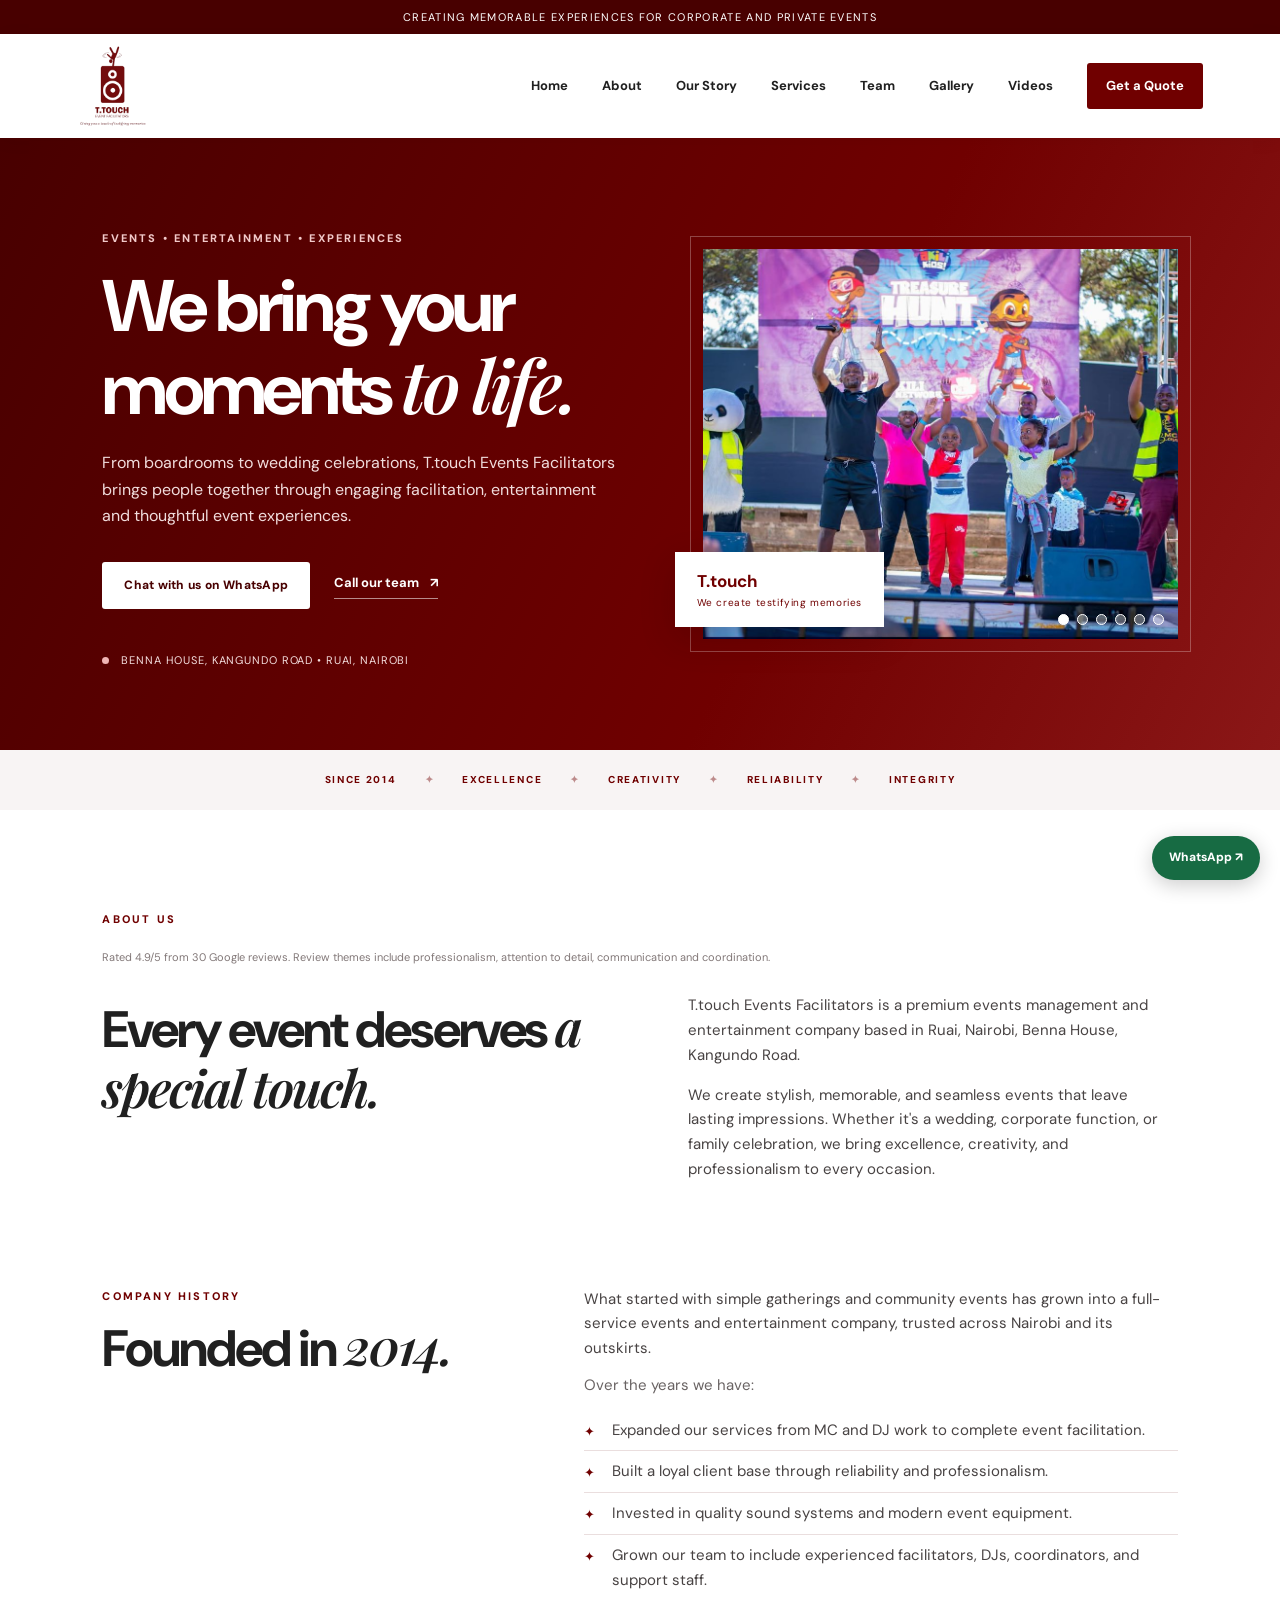
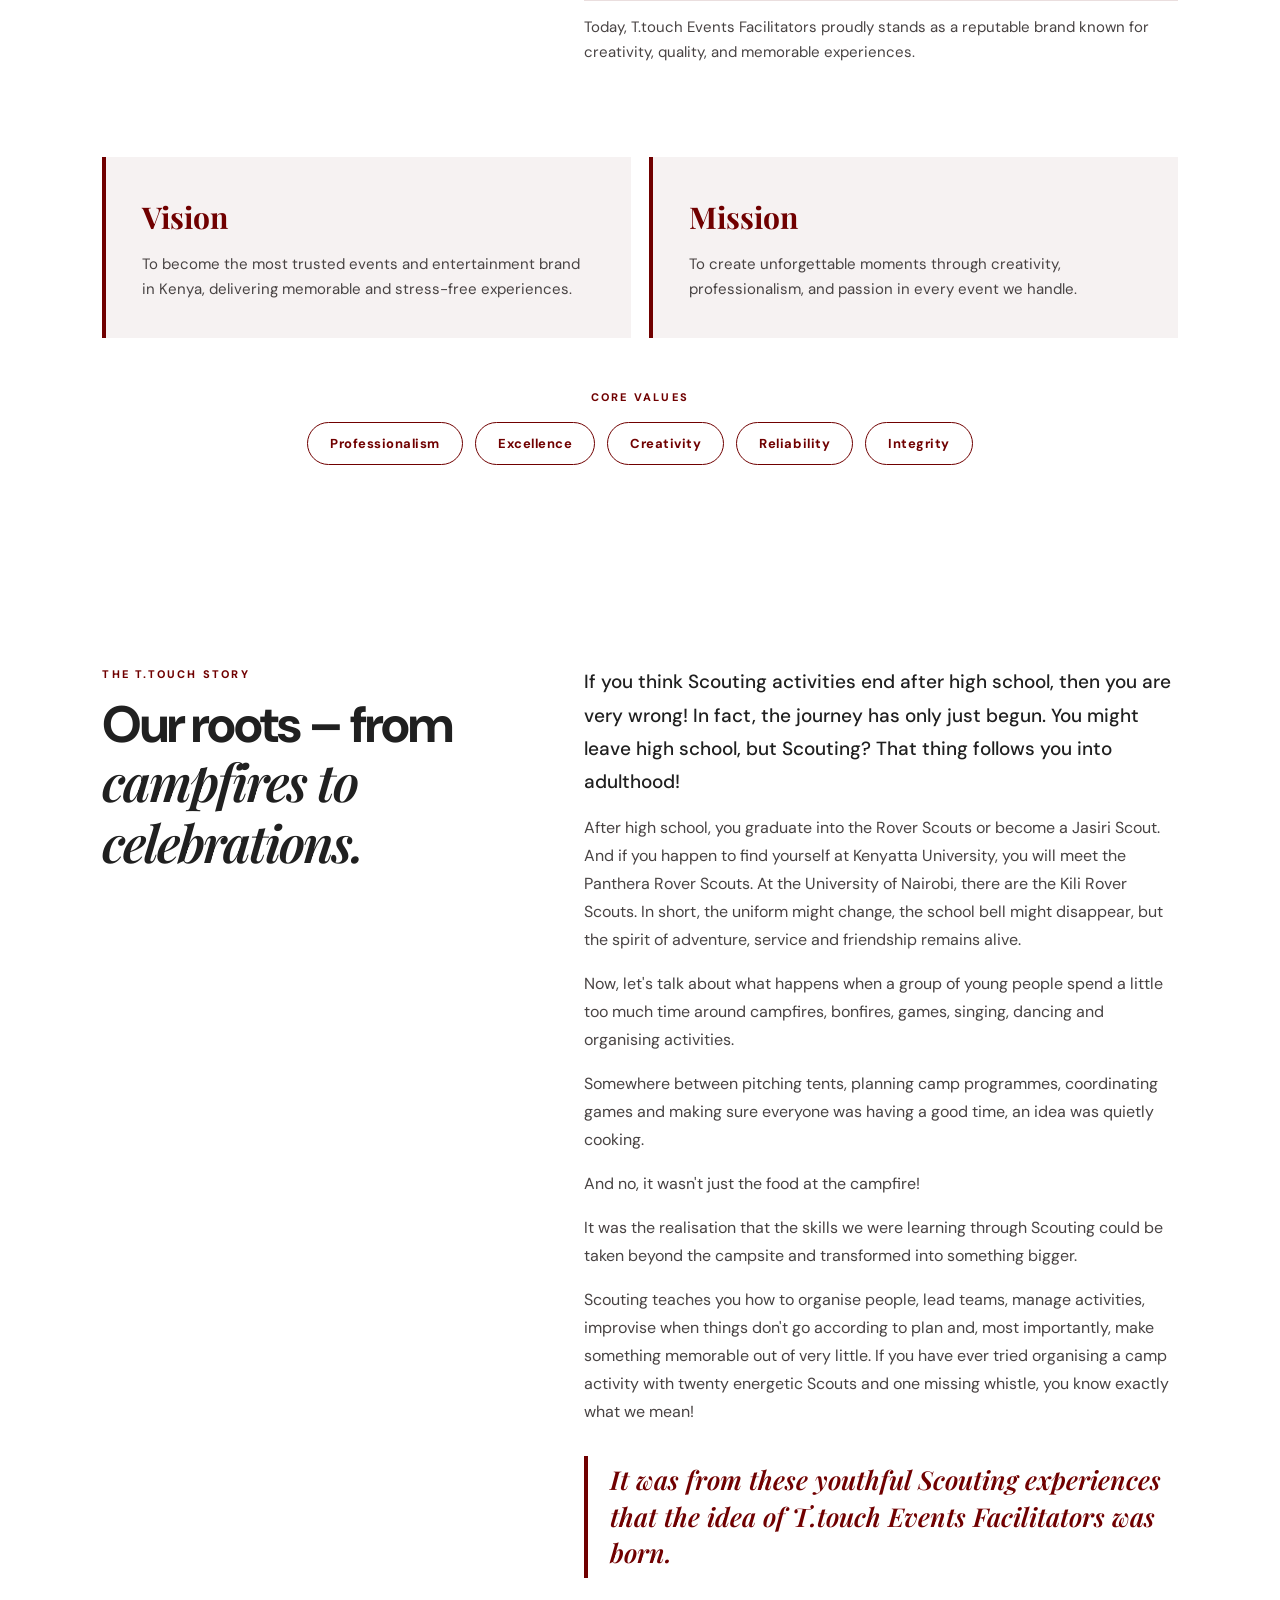
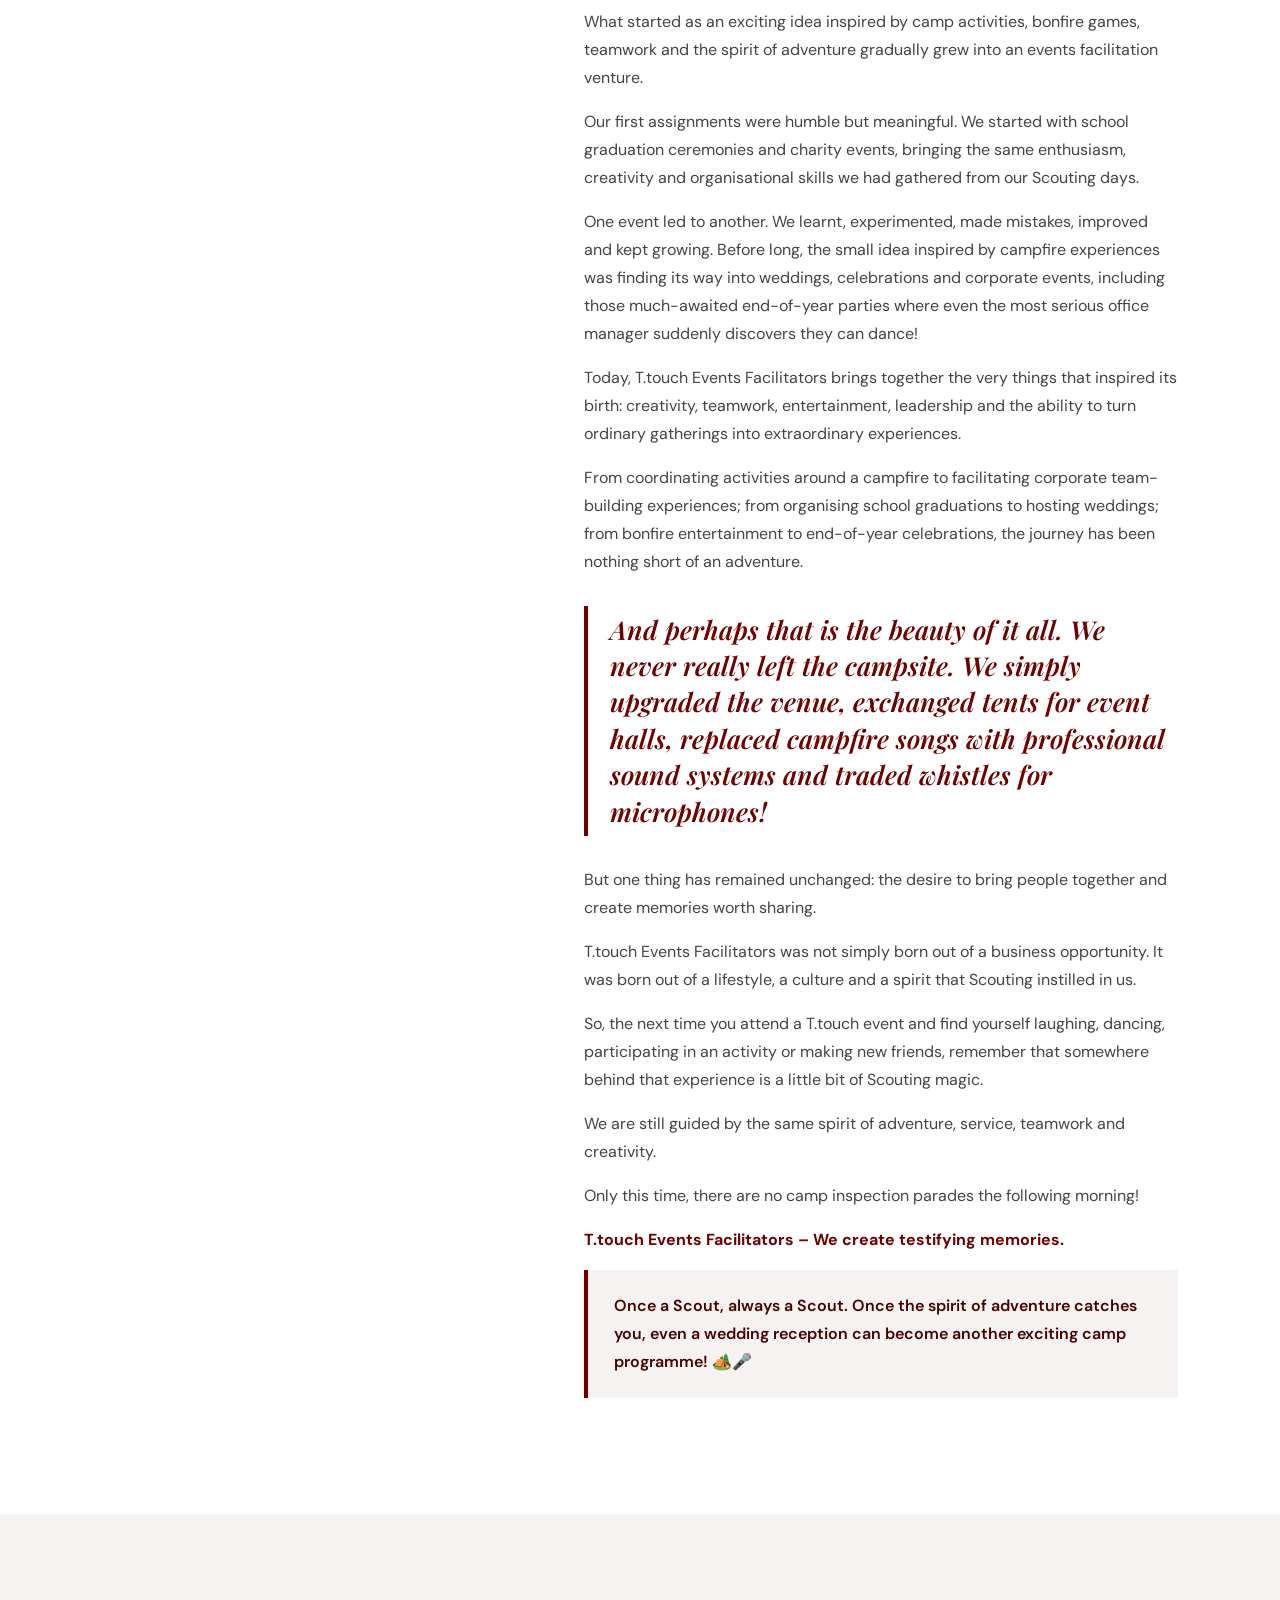
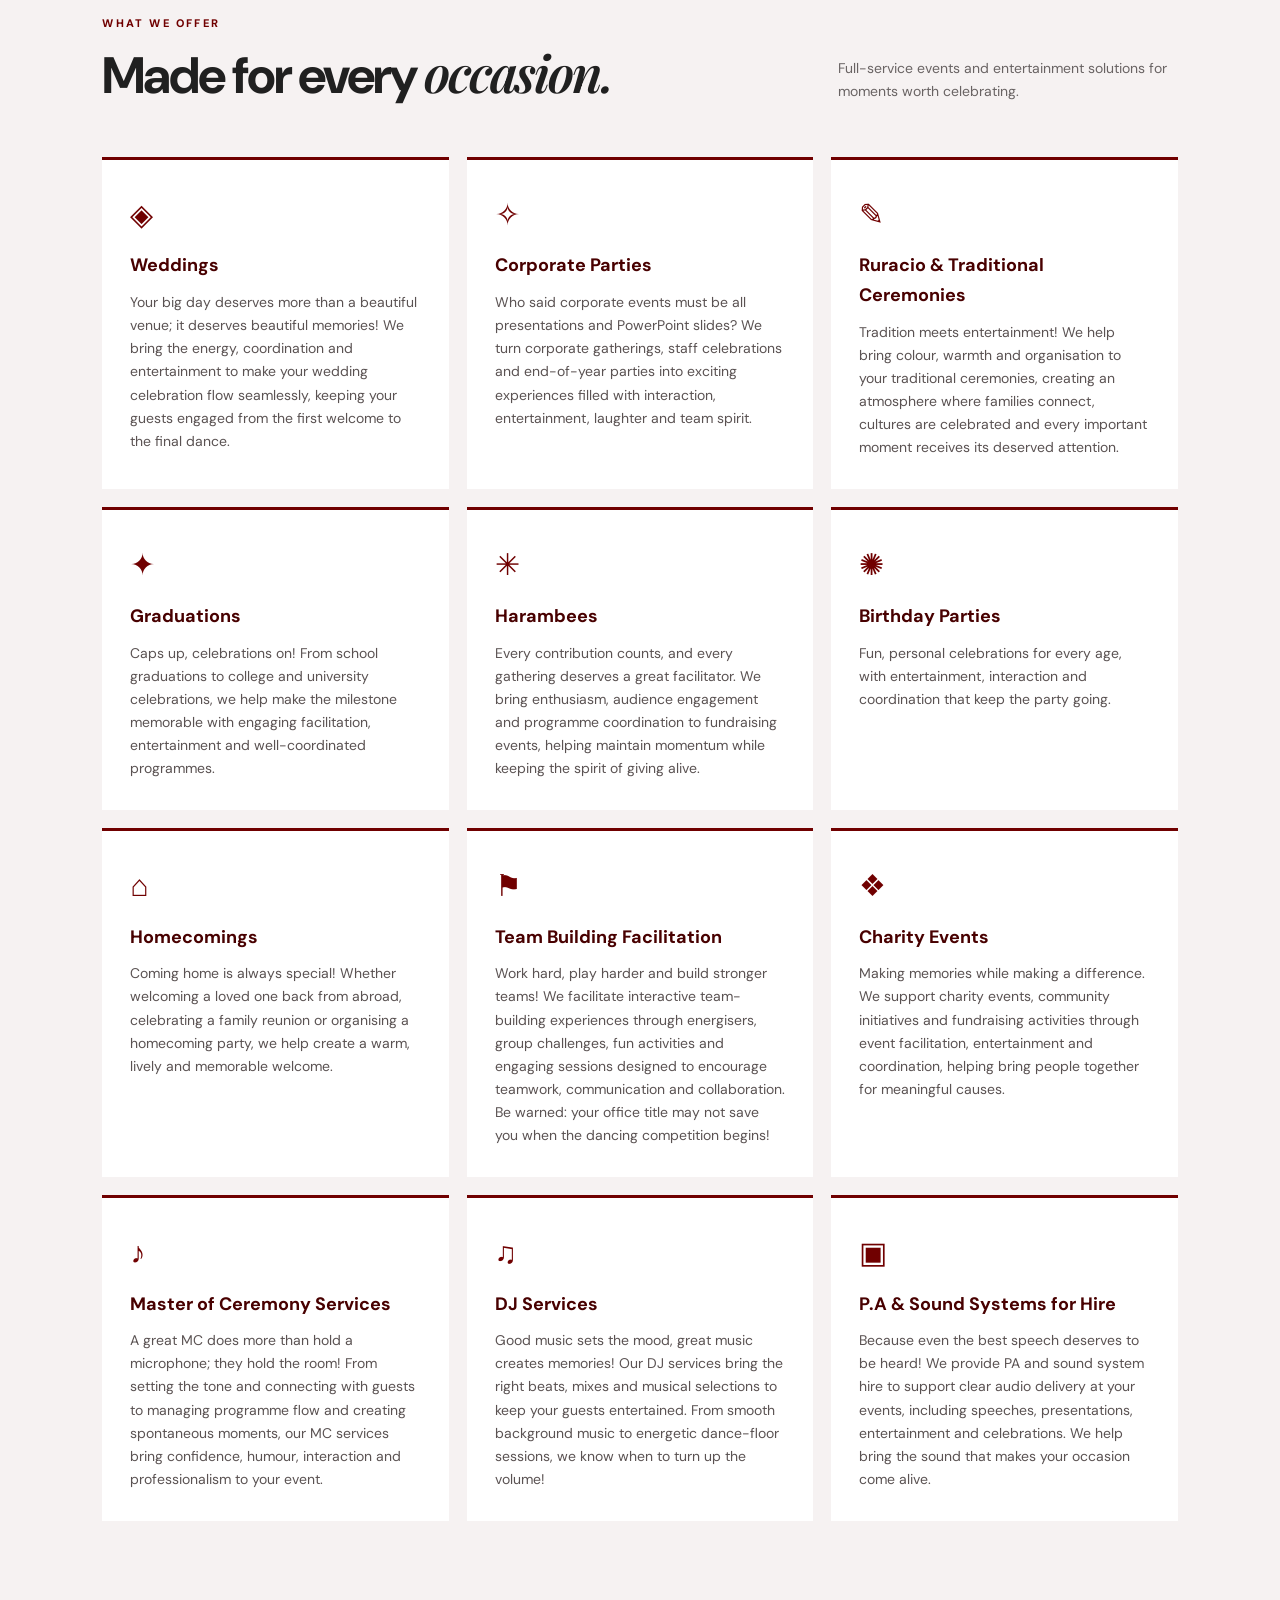
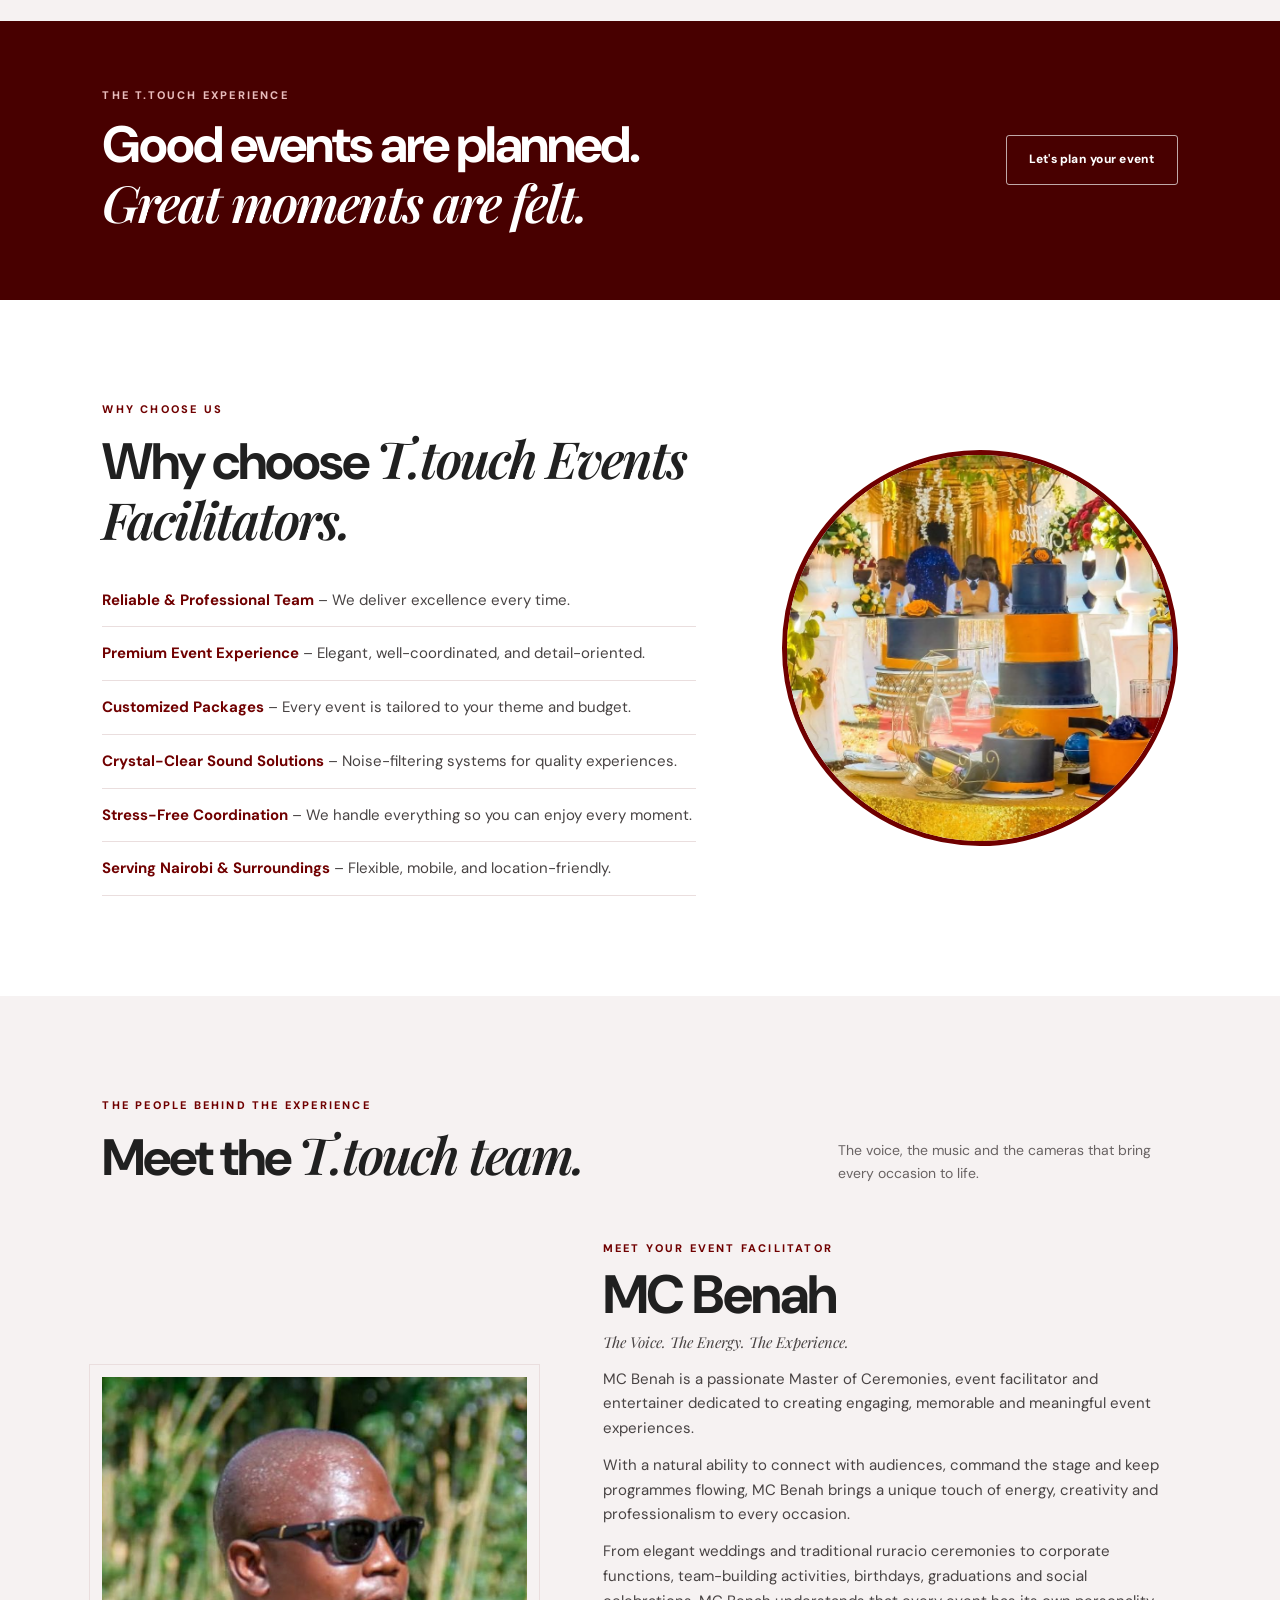
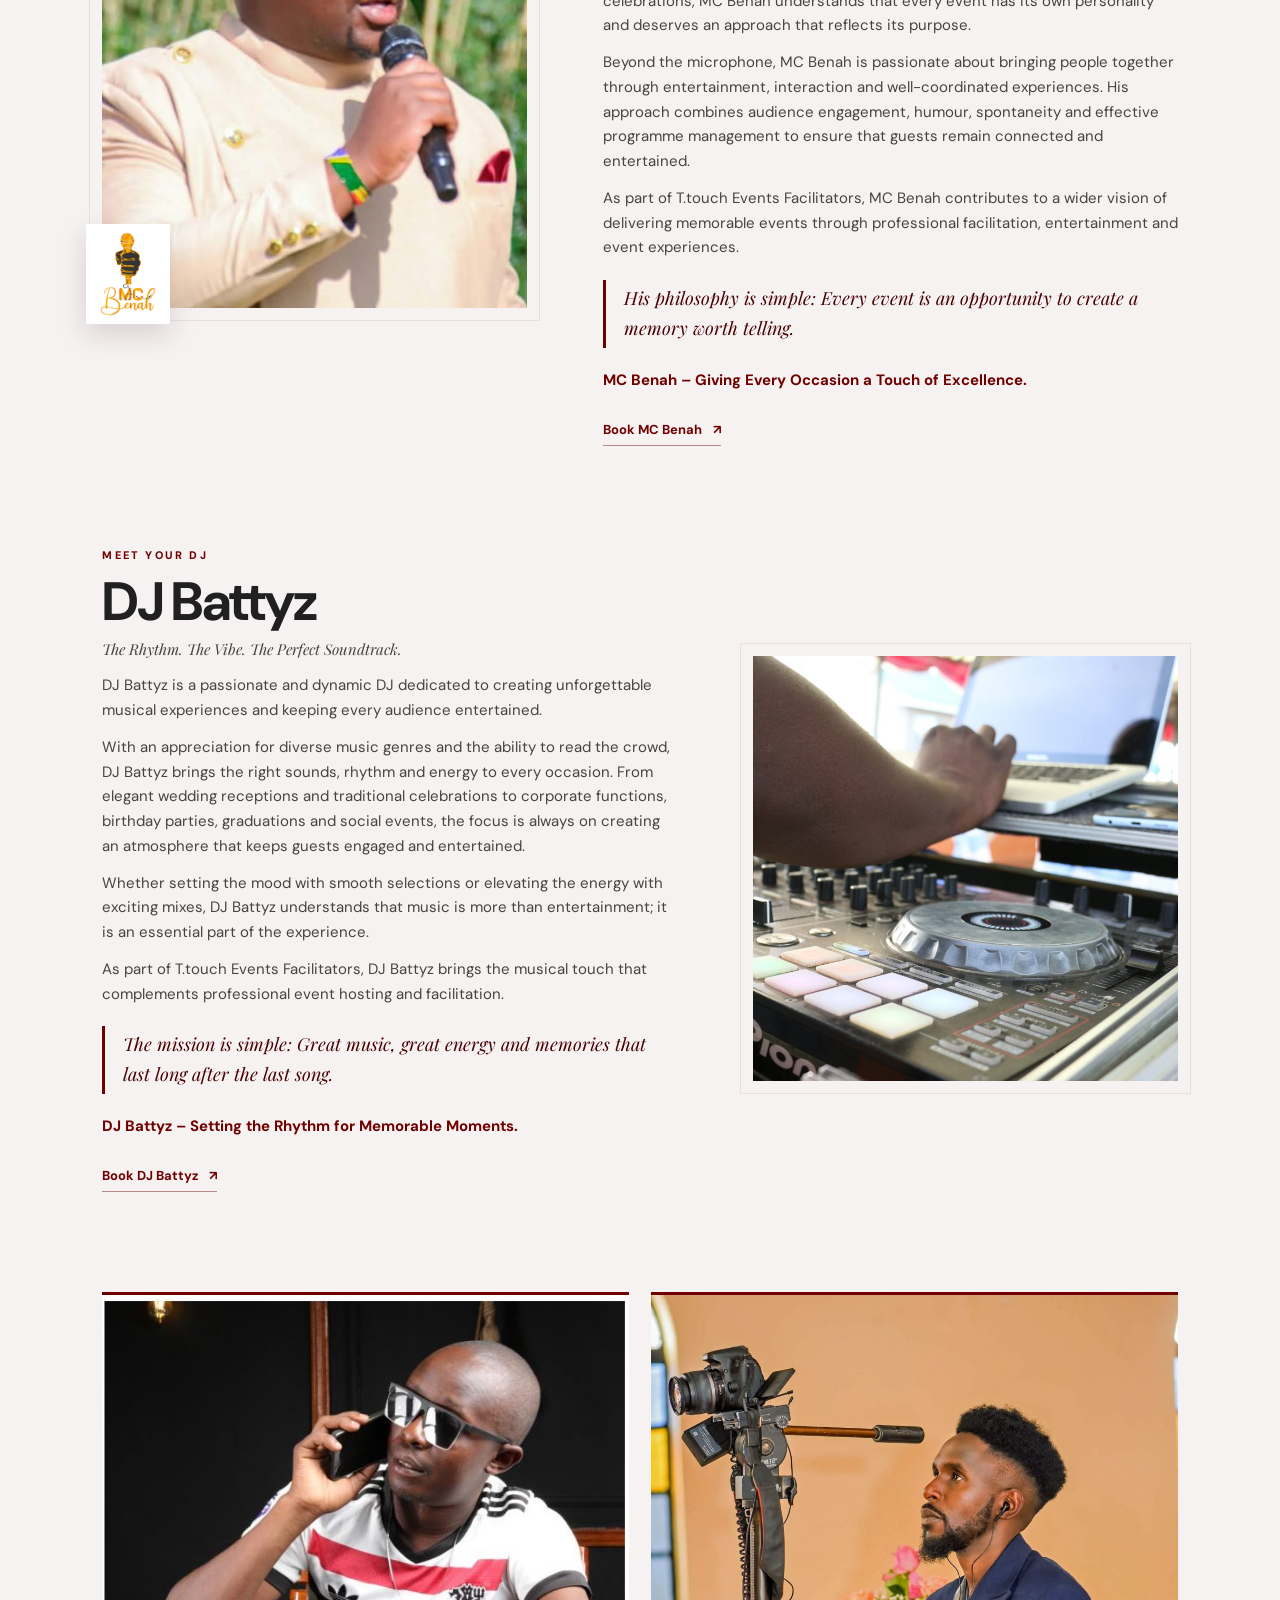
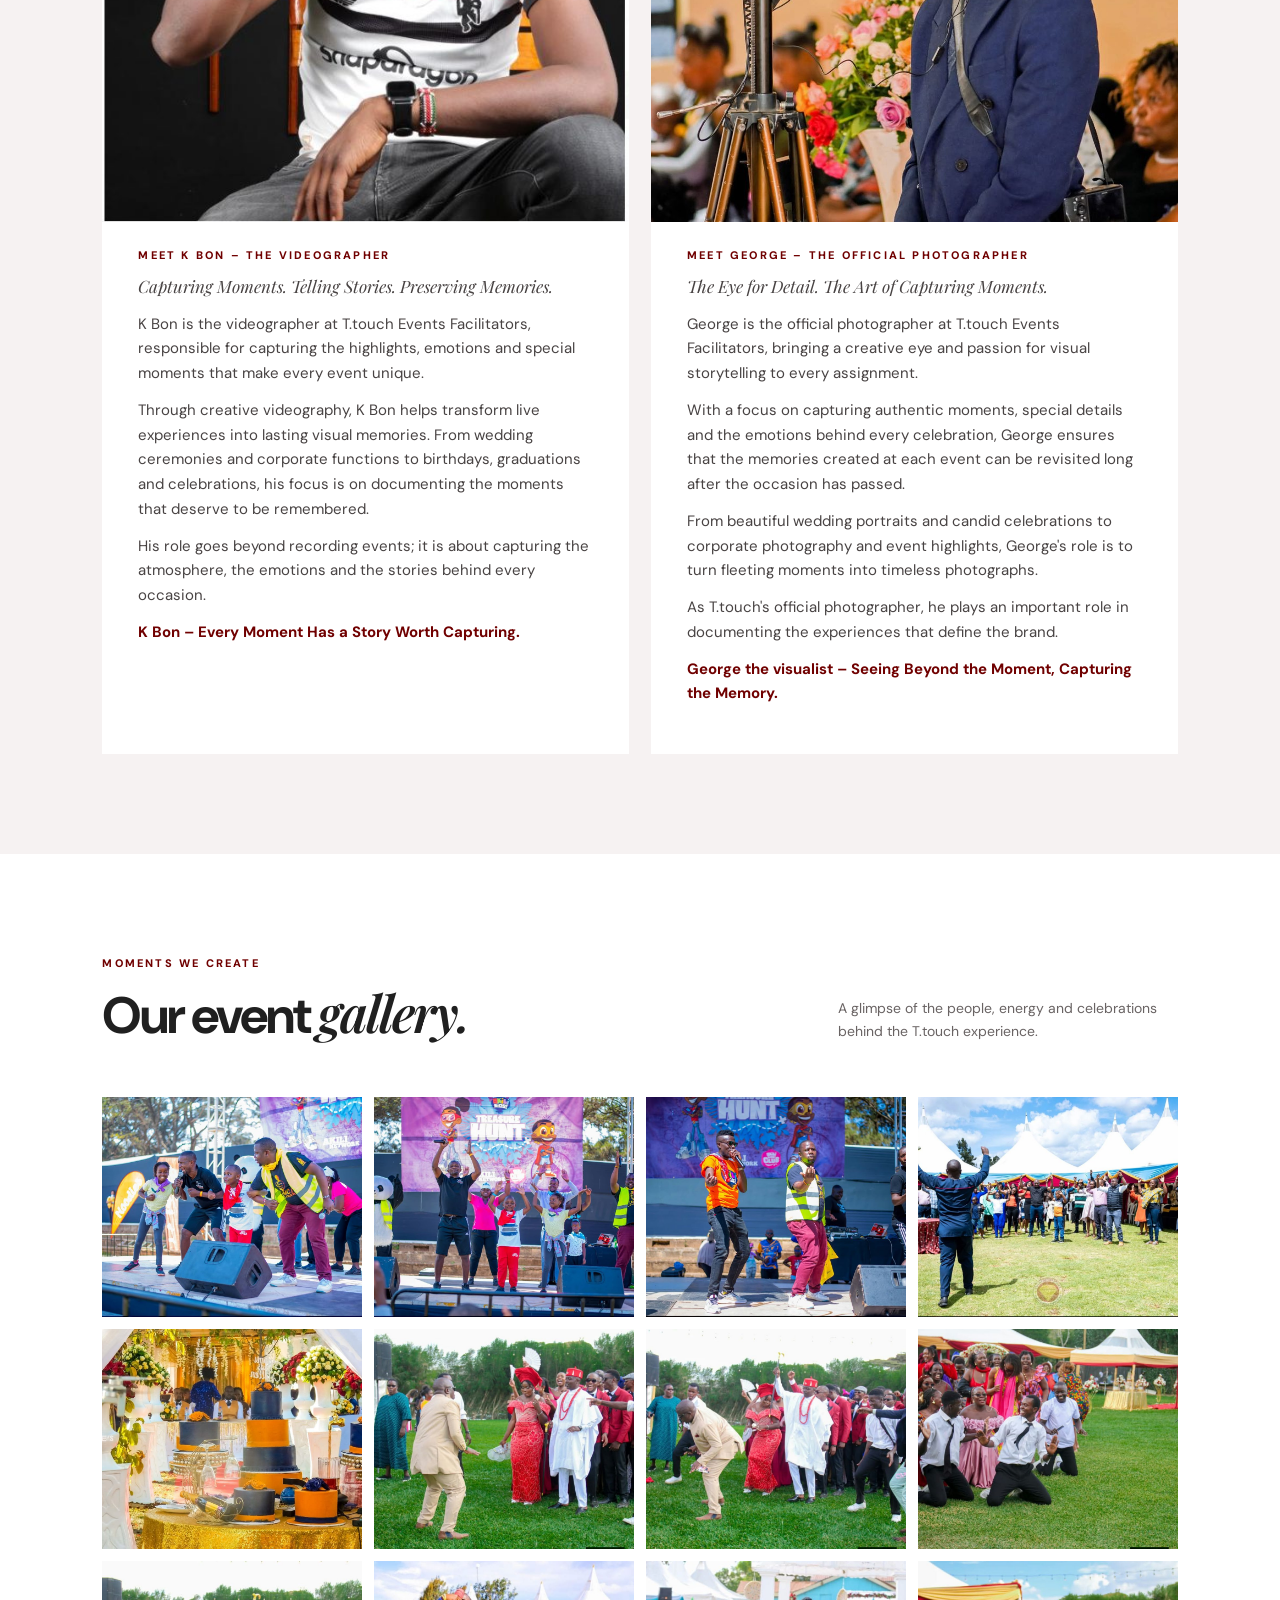
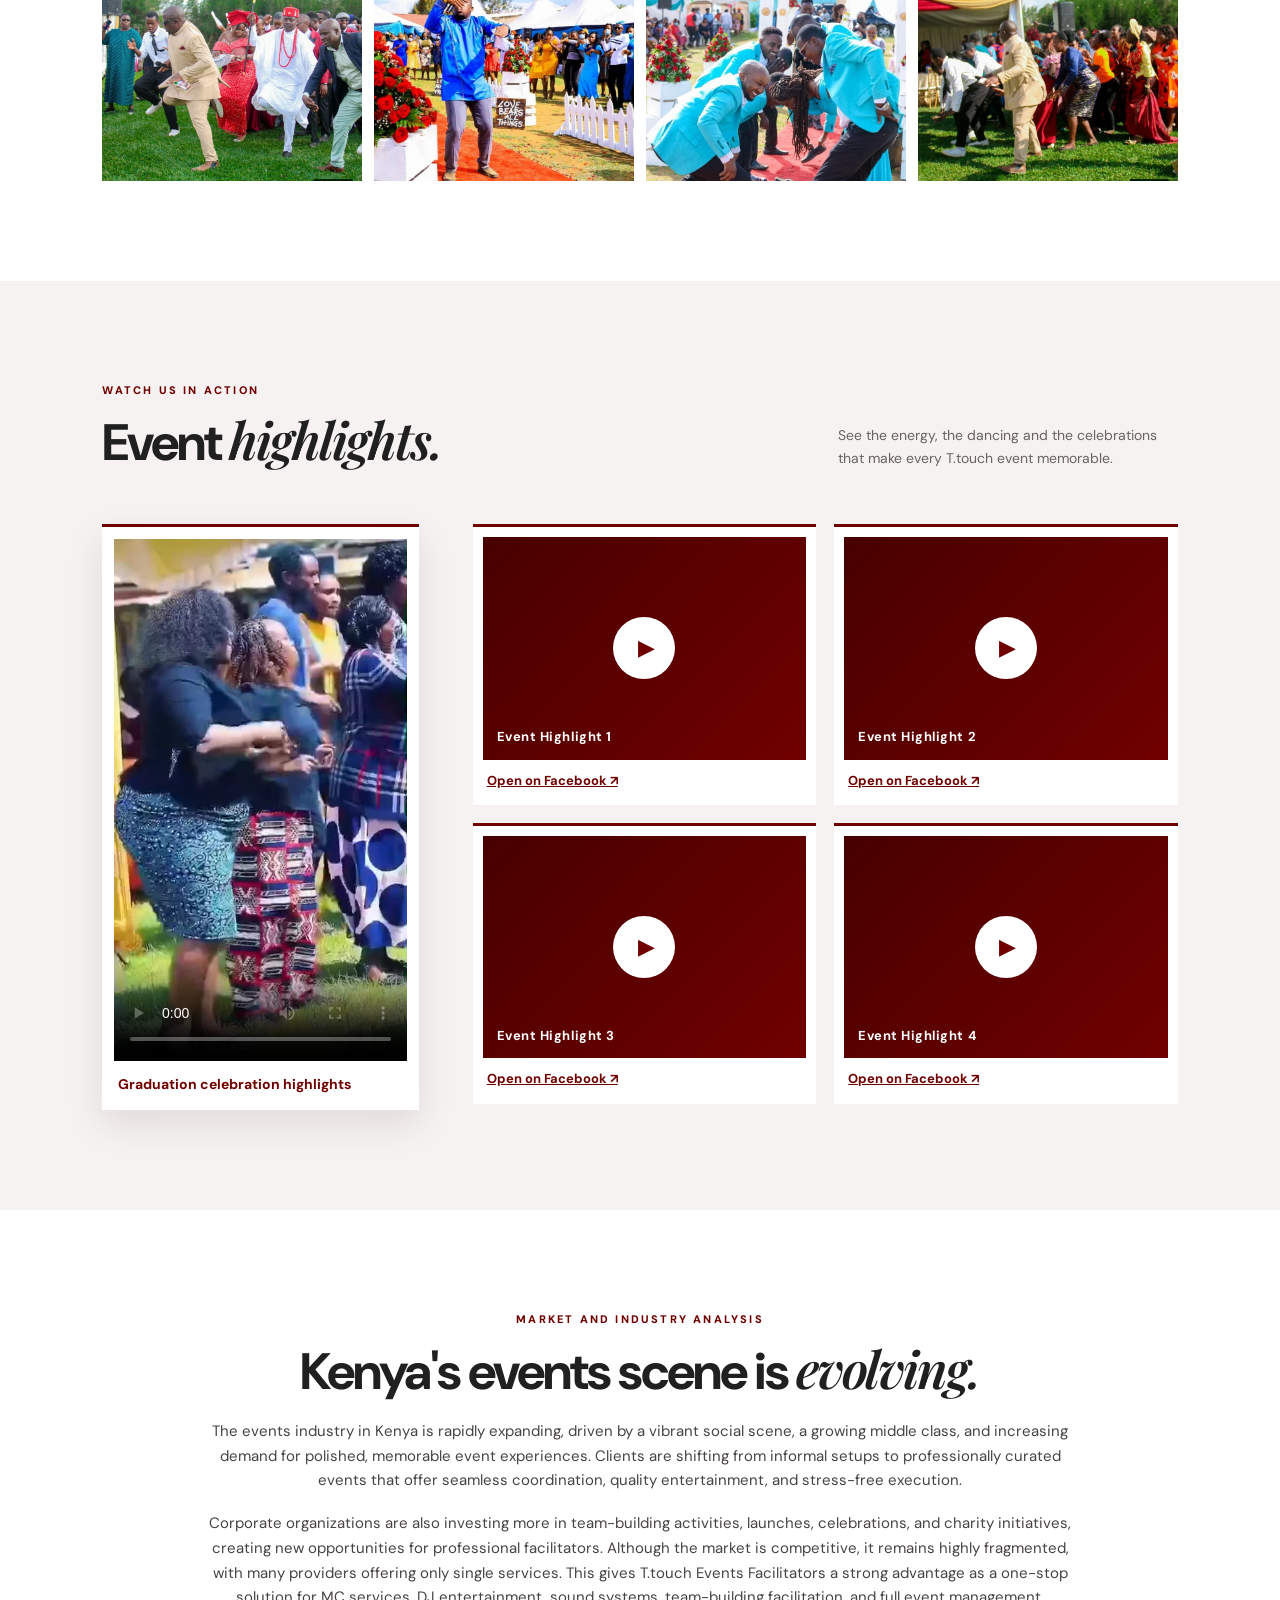
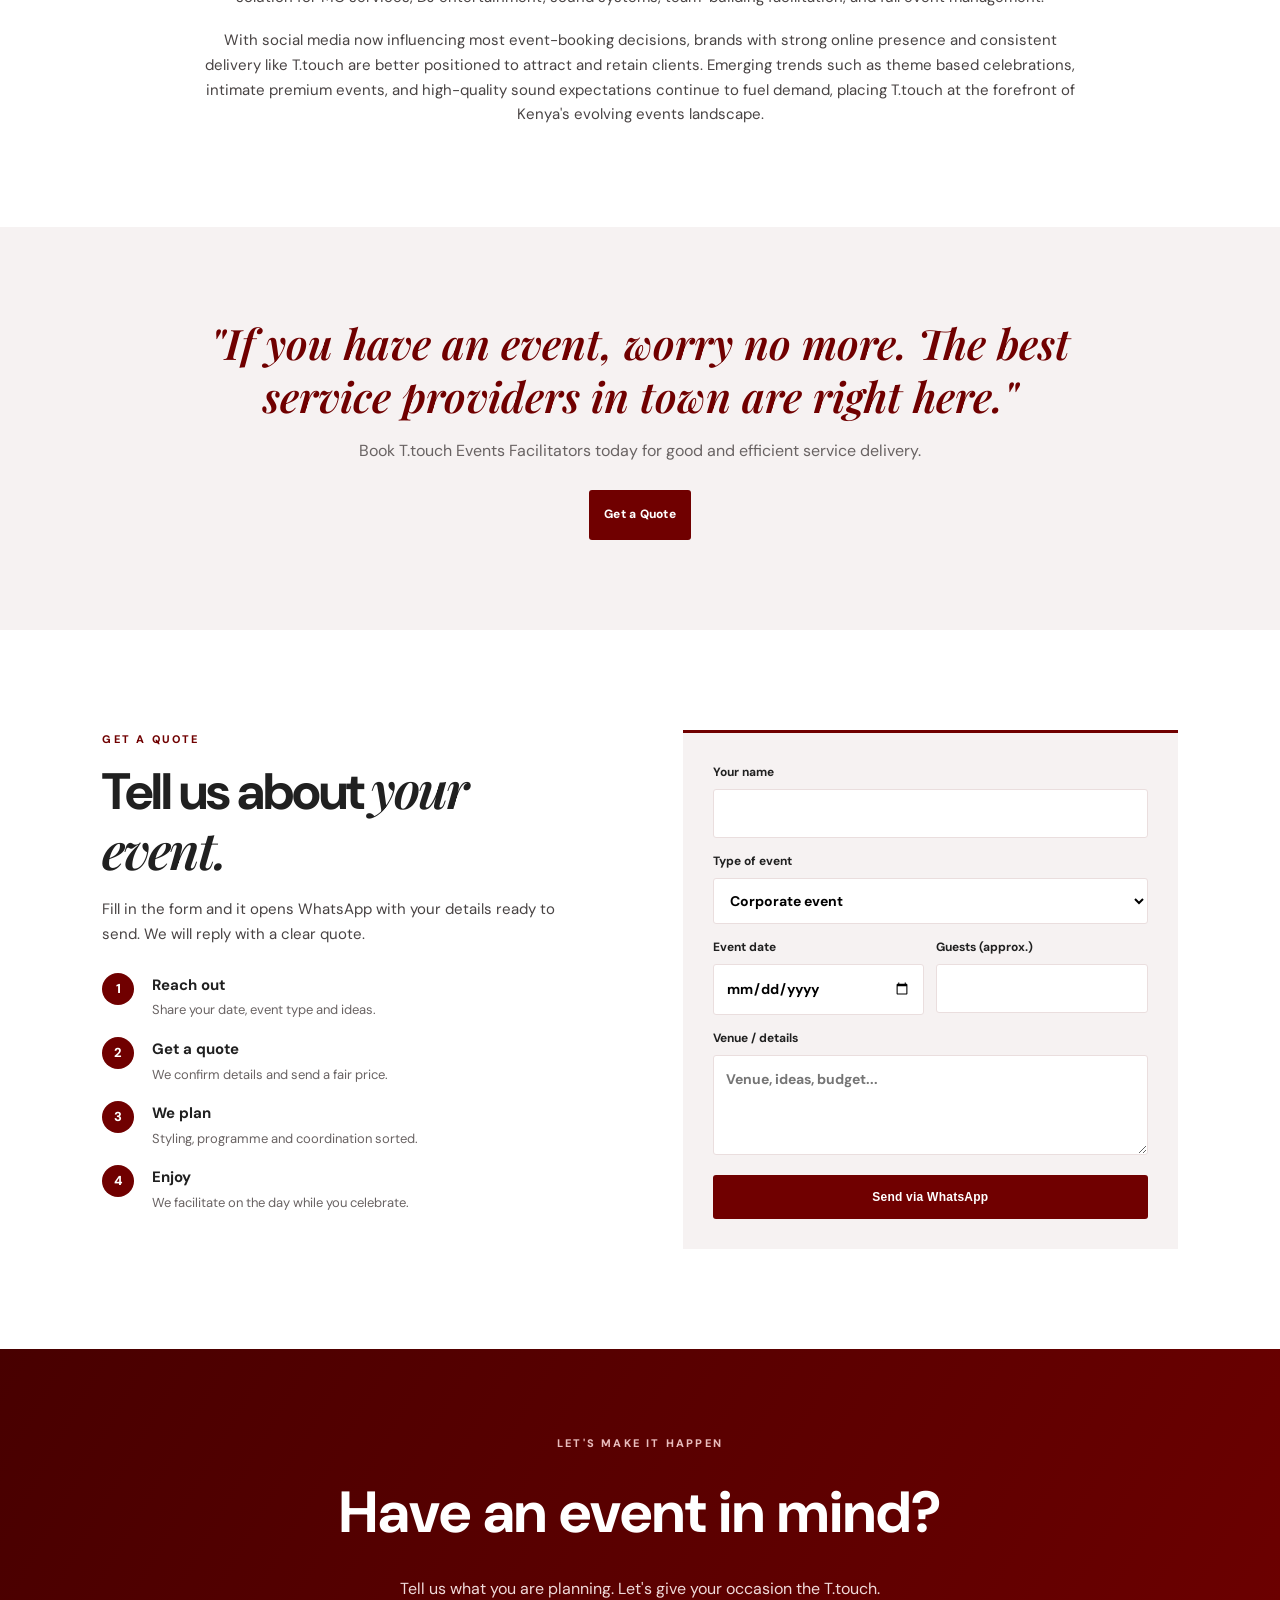
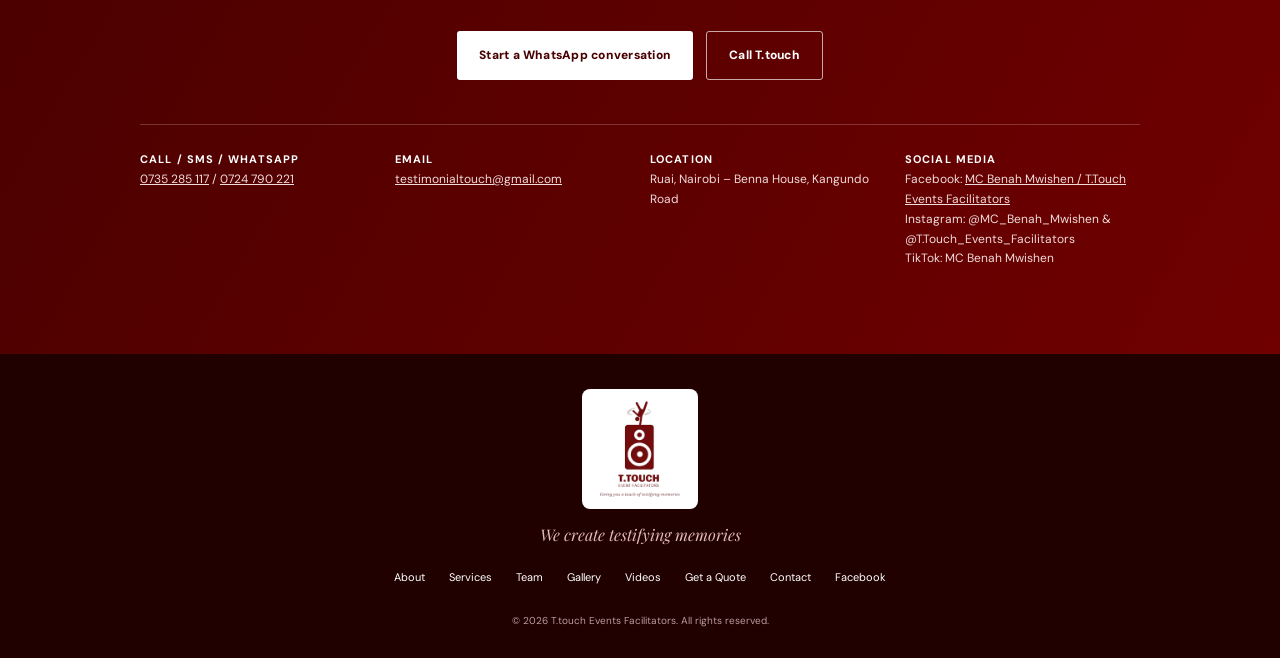
<file: index.html>
<!doctype html>
<html lang="en">
<head>
  <meta charset="utf-8">
  <meta name="viewport" content="width=device-width, initial-scale=1">
  <meta name="description" content="T.touch Events Facilitators is a premium events management and entertainment company in Ruai, Nairobi, since 2014. Weddings, ruracio, corporate events, MC and DJ services, sound hire and more.">
  <meta name="theme-color" content="#700000">
  <meta property="og:title" content="T.touch Events Facilitators | Nairobi, Kenya">
  <meta property="og:description" content="We create testifying memories. Corporate events, weddings, private celebrations, MC and DJ services.">
  <meta property="og:image" content="https://ttouch-events-facilitators.onrender.com/assets/gallery/event-02.jpg">
  <meta property="og:url" content="https://ttouch-events-facilitators.onrender.com/">
  <meta property="og:type" content="website">
  <meta name="twitter:card" content="summary_large_image">
  <link rel="canonical" href="https://ttouch-events-facilitators.onrender.com/">
  <link rel="icon" href="assets/ttouch-logo-clean.png">
  <script type="application/ld+json">{"@context":"https://schema.org","@type":"EventPlanner","name":"T.touch Events Facilitators","url":"https://ttouch-events-facilitators.onrender.com/","telephone":"+254735285117","email":"testimonialtouch@gmail.com","slogan":"We create testifying memories","foundingDate":"2014","address":{"@type":"PostalAddress","streetAddress":"Benna House, Kangundo Road","addressLocality":"Ruai, Nairobi","addressCountry":"KE"},"sameAs":["https://www.facebook.com/t.toucheventsfacitators/"]}</script>
  <title>T.touch Events Facilitators | Events, MC &amp; DJ | Nairobi, Kenya</title>
  <link rel="stylesheet" href="styles.css">
</head>
<body>
  <div class="announcement">Creating memorable experiences for corporate and private events</div>
  <header class="site-header">
    <a class="brand" href="#home" aria-label="T.touch Events Facilitators home">
      <img src="assets/ttouch-logo-clean.png" alt="T.touch Events Facilitators logo">
    </a>
    <button class="menu-toggle" aria-label="Open navigation" aria-expanded="false">☰</button>
    <nav class="nav" aria-label="Main navigation">
      <a href="#home">Home</a><a href="#about">About</a><a href="#story">Our Story</a><a href="#services">Services</a><a href="#team">Team</a>
      <a href="#gallery">Gallery</a><a href="#videos">Videos</a><a href="#quote" class="nav-cta">Get a Quote</a>
    </nav>
  </header>

  <main>
    <section class="hero" id="home">
      <div class="hero-copy">
        <p class="eyebrow">EVENTS • ENTERTAINMENT • EXPERIENCES</p>
        <h1>We bring your moments <em>to life.</em></h1>
        <p class="hero-text">From boardrooms to wedding celebrations, T.touch Events Facilitators brings people together through engaging facilitation, entertainment and thoughtful event experiences.</p>
        <div class="hero-actions">
          <a class="button button-light" data-whatsapp href="#">Chat with us on WhatsApp</a>
          <a class="text-link" data-phone-link href="#">Call our team <span>↗</span></a>
        </div>
        <div class="hero-note"><span class="dot"></span> Benna House, Kangundo Road • Ruai, Nairobi</div>
      </div>
      <div class="hero-art" aria-label="Event photo area">
        <div class="hero-photo" id="hero-slider" aria-roledescription="carousel" aria-label="Event photos"><img class="slide active" src="assets/gallery/event-02.jpg" alt="Hosts and a panda mascot with kids on stage at a Treasure Hunt event"><img class="slide" src="assets/gallery/event-01.jpg" alt="MC and host leading kids in a dance on stage at an Akili Kids event" loading="lazy"><img class="slide" src="assets/gallery/event-04.jpg" alt="Guests with arms raised under white tents at an outdoor family event" loading="lazy"><img class="slide" src="assets/gallery/event-06.jpg" alt="Couple in red and white traditional attire dancing at a wedding" loading="lazy"><img class="slide" src="assets/gallery/event-05.jpg" alt="Navy and gold wedding cakes on a gold table with floral decor" loading="lazy"><img class="slide" src="assets/gallery/event-08.jpg" alt="Guests kneeling and dancing at an outdoor wedding celebration" loading="lazy"><div class="hero-dots"><button type="button" class="dot-btn active" aria-label="Show photo 1"></button><button type="button" class="dot-btn" aria-label="Show photo 2"></button><button type="button" class="dot-btn" aria-label="Show photo 3"></button><button type="button" class="dot-btn" aria-label="Show photo 4"></button><button type="button" class="dot-btn" aria-label="Show photo 5"></button><button type="button" class="dot-btn" aria-label="Show photo 6"></button></div></div>
        <div class="floating-tag"><b>T.touch</b><span>We create testifying memories</span></div>
      </div>
    </section>

    <section class="trust-strip" aria-label="Our approach">
      <span>SINCE 2014</span><i>✦</i><span>EXCELLENCE</span><i>✦</i><span>CREATIVITY</span><i>✦</i><span>RELIABILITY</span><i>✦</i><span>INTEGRITY</span>
    </section>

    <section class="section intro" id="about">
      <div class="section-kicker">ABOUT US</div>
      <p class="small-note">Rated 4.9/5 from 30 Google reviews. Review themes include professionalism, attention to detail, communication and coordination.</p>
      <div class="intro-grid">
        <h2>Every event deserves <em>a special touch.</em></h2>
        <div>
          <p>T.touch Events Facilitators is a premium events management and entertainment company based in Ruai, Nairobi, Benna House, Kangundo Road.</p>
          <p>We create stylish, memorable, and seamless events that leave lasting impressions. Whether it's a wedding, corporate function, or family celebration, we bring excellence, creativity, and professionalism to every occasion.</p>
        </div>
      </div>

      <div class="history" id="history">
        <div>
          <div class="section-kicker">COMPANY HISTORY</div>
          <h2>Founded in <em>2014.</em></h2>
        </div>
        <div>
          <p>What started with simple gatherings and community events has grown into a full-service events and entertainment company, trusted across Nairobi and its outskirts.</p>
          <p class="muted">Over the years we have:</p>
          <ul class="tick-list">
            <li>Expanded our services from MC and DJ work to complete event facilitation.</li>
            <li>Built a loyal client base through reliability and professionalism.</li>
            <li>Invested in quality sound systems and modern event equipment.</li>
            <li>Grown our team to include experienced facilitators, DJs, coordinators, and support staff.</li>
          </ul>
          <p>Today, T.touch Events Facilitators proudly stands as a reputable brand known for creativity, quality, and memorable experiences.</p>
        </div>
      </div>

      <div class="vm-grid">
        <article class="vm-card"><h3>Vision</h3><p>To become the most trusted events and entertainment brand in Kenya, delivering memorable and stress-free experiences.</p></article>
        <article class="vm-card"><h3>Mission</h3><p>To create unforgettable moments through creativity, professionalism, and passion in every event we handle.</p></article>
      </div>
      <div class="values-row">
        <div class="section-kicker">CORE VALUES</div>
        <div class="values"><span>Professionalism</span><span>Excellence</span><span>Creativity</span><span>Reliability</span><span>Integrity</span></div>
      </div>
    </section>

    <section class="section story" id="story">
      <div class="story-grid">
        <div class="story-head">
          <div class="section-kicker">THE T.TOUCH STORY</div>
          <h2>Our roots – from <em>campfires to celebrations.</em></h2>
        </div>
        <div class="story-body">
          <p class="story-lead">If you think Scouting activities end after high school, then you are very wrong! In fact, the journey has only just begun. You might leave high school, but Scouting? That thing follows you into adulthood!</p>
          <p>After high school, you graduate into the Rover Scouts or become a Jasiri Scout. And if you happen to find yourself at Kenyatta University, you will meet the Panthera Rover Scouts. At the University of Nairobi, there are the Kili Rover Scouts. In short, the uniform might change, the school bell might disappear, but the spirit of adventure, service and friendship remains alive.</p>
          <p>Now, let's talk about what happens when a group of young people spend a little too much time around campfires, bonfires, games, singing, dancing and organising activities.</p>
          <p>Somewhere between pitching tents, planning camp programmes, coordinating games and making sure everyone was having a good time, an idea was quietly cooking.</p>
          <p>And no, it wasn't just the food at the campfire!</p>
          <p>It was the realisation that the skills we were learning through Scouting could be taken beyond the campsite and transformed into something bigger.</p>
          <p>Scouting teaches you how to organise people, lead teams, manage activities, improvise when things don't go according to plan and, most importantly, make something memorable out of very little. If you have ever tried organising a camp activity with twenty energetic Scouts and one missing whistle, you know exactly what we mean!</p>
          <blockquote class="pull">It was from these youthful Scouting experiences that the idea of T.touch Events Facilitators was born.</blockquote>
          <p>What started as an exciting idea inspired by camp activities, bonfire games, teamwork and the spirit of adventure gradually grew into an events facilitation venture.</p>
          <p>Our first assignments were humble but meaningful. We started with school graduation ceremonies and charity events, bringing the same enthusiasm, creativity and organisational skills we had gathered from our Scouting days.</p>
          <p>One event led to another. We learnt, experimented, made mistakes, improved and kept growing. Before long, the small idea inspired by campfire experiences was finding its way into weddings, celebrations and corporate events, including those much-awaited end-of-year parties where even the most serious office manager suddenly discovers they can dance!</p>
          <p>Today, T.touch Events Facilitators brings together the very things that inspired its birth: creativity, teamwork, entertainment, leadership and the ability to turn ordinary gatherings into extraordinary experiences.</p>
          <p>From coordinating activities around a campfire to facilitating corporate team-building experiences; from organising school graduations to hosting weddings; from bonfire entertainment to end-of-year celebrations, the journey has been nothing short of an adventure.</p>
          <blockquote class="pull">And perhaps that is the beauty of it all. We never really left the campsite. We simply upgraded the venue, exchanged tents for event halls, replaced campfire songs with professional sound systems and traded whistles for microphones!</blockquote>
          <p>But one thing has remained unchanged: the desire to bring people together and create memories worth sharing.</p>
          <p>T.touch Events Facilitators was not simply born out of a business opportunity. It was born out of a lifestyle, a culture and a spirit that Scouting instilled in us.</p>
          <p>So, the next time you attend a T.touch event and find yourself laughing, dancing, participating in an activity or making new friends, remember that somewhere behind that experience is a little bit of Scouting magic.</p>
          <p>We are still guided by the same spirit of adventure, service, teamwork and creativity.</p>
          <p>Only this time, there are no camp inspection parades the following morning!</p>
          <p class="sign">T.touch Events Facilitators – We create testifying memories.</p>
          <p class="story-end">Once a Scout, always a Scout. Once the spirit of adventure catches you, even a wedding reception can become another exciting camp programme! 🏕️🎤</p>
        </div>
      </div>
    </section>

    <section class="section services" id="services">
      <div class="section-heading">
        <div><div class="section-kicker">WHAT WE OFFER</div><h2>Made for every <em>occasion.</em></h2></div>
        <p>Full-service events and entertainment solutions for moments worth celebrating.</p>
      </div>
      <div class="offer-grid">
        <article class="offer-tile"><i>◈</i><h3>Weddings</h3><p>Your big day deserves more than a beautiful venue; it deserves beautiful memories! We bring the energy, coordination and entertainment to make your wedding celebration flow seamlessly, keeping your guests engaged from the first welcome to the final dance.</p></article>
        <article class="offer-tile"><i>✧</i><h3>Corporate Parties</h3><p>Who said corporate events must be all presentations and PowerPoint slides? We turn corporate gatherings, staff celebrations and end-of-year parties into exciting experiences filled with interaction, entertainment, laughter and team spirit.</p></article>
        <article class="offer-tile"><i>✎</i><h3>Ruracio &amp; Traditional Ceremonies</h3><p>Tradition meets entertainment! We help bring colour, warmth and organisation to your traditional ceremonies, creating an atmosphere where families connect, cultures are celebrated and every important moment receives its deserved attention.</p></article>
        <article class="offer-tile"><i>✦</i><h3>Graduations</h3><p>Caps up, celebrations on! From school graduations to college and university celebrations, we help make the milestone memorable with engaging facilitation, entertainment and well-coordinated programmes.</p></article>
        <article class="offer-tile"><i>✳</i><h3>Harambees</h3><p>Every contribution counts, and every gathering deserves a great facilitator. We bring enthusiasm, audience engagement and programme coordination to fundraising events, helping maintain momentum while keeping the spirit of giving alive.</p></article>
        <article class="offer-tile"><i>✺</i><h3>Birthday Parties</h3><p>Fun, personal celebrations for every age, with entertainment, interaction and coordination that keep the party going.</p></article>
        <article class="offer-tile"><i>⌂</i><h3>Homecomings</h3><p>Coming home is always special! Whether welcoming a loved one back from abroad, celebrating a family reunion or organising a homecoming party, we help create a warm, lively and memorable welcome.</p></article>
        <article class="offer-tile"><i>⚑</i><h3>Team Building Facilitation</h3><p>Work hard, play harder and build stronger teams! We facilitate interactive team-building experiences through energisers, group challenges, fun activities and engaging sessions designed to encourage teamwork, communication and collaboration. Be warned: your office title may not save you when the dancing competition begins!</p></article>
        <article class="offer-tile"><i>❖</i><h3>Charity Events</h3><p>Making memories while making a difference. We support charity events, community initiatives and fundraising activities through event facilitation, entertainment and coordination, helping bring people together for meaningful causes.</p></article>
        <article class="offer-tile"><i>♪</i><h3>Master of Ceremony Services</h3><p>A great MC does more than hold a microphone; they hold the room! From setting the tone and connecting with guests to managing programme flow and creating spontaneous moments, our MC services bring confidence, humour, interaction and professionalism to your event.</p></article>
        <article class="offer-tile"><i>♫</i><h3>DJ Services</h3><p>Good music sets the mood, great music creates memories! Our DJ services bring the right beats, mixes and musical selections to keep your guests entertained. From smooth background music to energetic dance-floor sessions, we know when to turn up the volume!</p></article>
        <article class="offer-tile"><i>▣</i><h3>P.A &amp; Sound Systems for Hire</h3><p>Because even the best speech deserves to be heard! We provide PA and sound system hire to support clear audio delivery at your events, including speeches, presentations, entertainment and celebrations. We help bring the sound that makes your occasion come alive.</p></article>
      </div>
    </section>

    <section class="feature-band">
      <div><div class="section-kicker light-kicker">THE T.TOUCH EXPERIENCE</div><h2>Good events are planned.<br><em>Great moments are felt.</em></h2></div>
      <a class="button button-outline" data-whatsapp href="#">Let's plan your event</a>
    </section>

    <section class="section why" id="why">
      <div class="why-grid">
        <div>
          <div class="section-kicker">WHY CHOOSE US</div>
          <h2>Why choose <em>T.touch Events Facilitators.</em></h2>
          <ul class="why-list">
            <li><b>Reliable &amp; Professional Team</b> – We deliver excellence every time.</li>
            <li><b>Premium Event Experience</b> – Elegant, well-coordinated, and detail-oriented.</li>
            <li><b>Customized Packages</b> – Every event is tailored to your theme and budget.</li>
            <li><b>Crystal-Clear Sound Solutions</b> – Noise-filtering systems for quality experiences.</li>
            <li><b>Stress-Free Coordination</b> – We handle everything so you can enjoy every moment.</li>
            <li><b>Serving Nairobi &amp; Surroundings</b> – Flexible, mobile, and location-friendly.</li>
          </ul>
        </div>
        <div class="why-photo"><img src="assets/gallery/event-05.jpg" alt="Navy and gold wedding cakes on a gold table with floral decor" loading="lazy"></div>
      </div>
    </section>

    <section class="section team" id="team">
      <div class="section-heading">
        <div><div class="section-kicker">THE PEOPLE BEHIND THE EXPERIENCE</div><h2>Meet the <em>T.touch team.</em></h2></div>
        <p>The voice, the music and the cameras that bring every occasion to life.</p>
      </div>

      <article class="profile" id="mc-benah">
        <div class="profile-photo">
          <img src="assets/team/benah.jpg" alt="MC Benah hosting an outdoor event with a microphone" loading="lazy">
          <div class="badge-logo"><img src="assets/mc-benah-logo.png" alt="MC Benah logo"></div>
        </div>
        <div class="profile-copy">
          <div class="section-kicker">MEET YOUR EVENT FACILITATOR</div>
          <h3>MC Benah</h3>
          <p class="sub">The Voice. The Energy. The Experience.</p>
          <p>MC Benah is a passionate Master of Ceremonies, event facilitator and entertainer dedicated to creating engaging, memorable and meaningful event experiences.</p>
          <p>With a natural ability to connect with audiences, command the stage and keep programmes flowing, MC Benah brings a unique touch of energy, creativity and professionalism to every occasion.</p>
          <p>From elegant weddings and traditional ruracio ceremonies to corporate functions, team-building activities, birthdays, graduations and social celebrations, MC Benah understands that every event has its own personality and deserves an approach that reflects its purpose.</p>
          <p>Beyond the microphone, MC Benah is passionate about bringing people together through entertainment, interaction and well-coordinated experiences. His approach combines audience engagement, humour, spontaneity and effective programme management to ensure that guests remain connected and entertained.</p>
          <p>As part of T.touch Events Facilitators, MC Benah contributes to a wider vision of delivering memorable events through professional facilitation, entertainment and event experiences.</p>
          <blockquote>His philosophy is simple: Every event is an opportunity to create a memory worth telling.</blockquote>
          <p class="sign">MC Benah – Giving Every Occasion a Touch of Excellence.</p>
          <a class="text-link dark-link" href="#quote">Book MC Benah <span>↗</span></a>
        </div>
      </article>

      <article class="profile reverse" id="dj-battyz">
        <div class="profile-photo"><img class="dj" src="assets/team/dj-battyz.jpg" alt="DJ Battyz at the decks with a laptop and DJ controller" loading="lazy"></div>
        <div class="profile-copy">
          <div class="section-kicker">MEET YOUR DJ</div>
          <h3>DJ Battyz</h3>
          <p class="sub">The Rhythm. The Vibe. The Perfect Soundtrack.</p>
          <p>DJ Battyz is a passionate and dynamic DJ dedicated to creating unforgettable musical experiences and keeping every audience entertained.</p>
          <p>With an appreciation for diverse music genres and the ability to read the crowd, DJ Battyz brings the right sounds, rhythm and energy to every occasion. From elegant wedding receptions and traditional celebrations to corporate functions, birthday parties, graduations and social events, the focus is always on creating an atmosphere that keeps guests engaged and entertained.</p>
          <p>Whether setting the mood with smooth selections or elevating the energy with exciting mixes, DJ Battyz understands that music is more than entertainment; it is an essential part of the experience.</p>
          <p>As part of T.touch Events Facilitators, DJ Battyz brings the musical touch that complements professional event hosting and facilitation.</p>
          <blockquote>The mission is simple: Great music, great energy and memories that last long after the last song.</blockquote>
          <p class="sign">DJ Battyz – Setting the Rhythm for Memorable Moments.</p>
          <a class="text-link dark-link" href="#quote">Book DJ Battyz <span>↗</span></a>
        </div>
      </article>

      <div class="crew-grid">
        <article class="crew-card" id="k-bon">
          <div class="crew-photo"><img src="assets/team/k-bon.jpg" alt="K Bon, videographer at T.touch Events Facilitators" loading="lazy"></div>
          <div class="section-kicker">MEET K BON – THE VIDEOGRAPHER</div>
          <p class="sub">Capturing Moments. Telling Stories. Preserving Memories.</p>
          <p>K Bon is the videographer at T.touch Events Facilitators, responsible for capturing the highlights, emotions and special moments that make every event unique.</p>
          <p>Through creative videography, K Bon helps transform live experiences into lasting visual memories. From wedding ceremonies and corporate functions to birthdays, graduations and celebrations, his focus is on documenting the moments that deserve to be remembered.</p>
          <p>His role goes beyond recording events; it is about capturing the atmosphere, the emotions and the stories behind every occasion.</p>
          <p class="sign">K Bon – Every Moment Has a Story Worth Capturing.</p>
        </article>
        <article class="crew-card" id="george">
          <div class="crew-photo"><img class="george" src="assets/team/george.jpg" alt="George, official photographer at T.touch Events Facilitators, standing beside a camera on a tripod" loading="lazy"></div>
          <div class="section-kicker">MEET GEORGE – THE OFFICIAL PHOTOGRAPHER</div>
          <p class="sub">The Eye for Detail. The Art of Capturing Moments.</p>
          <p>George is the official photographer at T.touch Events Facilitators, bringing a creative eye and passion for visual storytelling to every assignment.</p>
          <p>With a focus on capturing authentic moments, special details and the emotions behind every celebration, George ensures that the memories created at each event can be revisited long after the occasion has passed.</p>
          <p>From beautiful wedding portraits and candid celebrations to corporate photography and event highlights, George's role is to turn fleeting moments into timeless photographs.</p>
          <p>As T.touch's official photographer, he plays an important role in documenting the experiences that define the brand.</p>
          <p class="sign">George the visualist – Seeing Beyond the Moment, Capturing the Memory.</p>
        </article>
      </div>
    </section>

    <section class="section gallery" id="gallery">
      <div class="section-heading">
        <div><div class="section-kicker">MOMENTS WE CREATE</div><h2>Our event <em>gallery.</em></h2></div>
        <p>A glimpse of the people, energy and celebrations behind the T.touch experience.</p>
      </div>
      <div class="gallery-grid">
        <figure><img src="assets/gallery/event-01.jpg" alt="MC and host leading kids in a dance on stage at an Akili Kids event" loading="lazy"></figure>
        <figure><img src="assets/gallery/event-02.jpg" alt="Hosts and a panda mascot with kids on stage at a Treasure Hunt event" loading="lazy"></figure>
        <figure><img src="assets/gallery/event-03.jpg" alt="MCs performing on stage at a children's Treasure Hunt event" loading="lazy"></figure>
        <figure><img src="assets/gallery/event-04.jpg" alt="Guests with arms raised under white tents at an outdoor family event" loading="lazy"></figure>
        <figure><img src="assets/gallery/event-05.jpg" alt="Navy and gold wedding cakes on a gold table with floral decor" loading="lazy"></figure>
        <figure><img src="assets/gallery/event-06.jpg" alt="Couple in red and white traditional attire dancing at a wedding" loading="lazy"></figure>
        <figure><img src="assets/gallery/event-07.jpg" alt="Wedding guests and couple dancing on the lawn" loading="lazy"></figure>
        <figure><img src="assets/gallery/event-08.jpg" alt="Guests kneeling and dancing at an outdoor wedding celebration" loading="lazy"></figure>
        <figure><img src="assets/gallery/event-09.jpg" alt="Couple and guests dancing at an outdoor wedding" loading="lazy"></figure>
        <figure class="tall"><img src="assets/gallery/event-10.jpg" alt="MC engaging guests on a red carpet with rose decor" loading="lazy"></figure>
        <figure class="tall"><img src="assets/gallery/event-11.jpg" alt="Groomsmen in turquoise blazers playing a game on the red carpet" loading="lazy"></figure>
        <figure><img src="assets/gallery/event-13.jpg" alt="Guests dancing on the lawn at a wedding" loading="lazy"></figure>
      </div>
    </section>

    <section class="section videos" id="videos">
      <div class="section-heading">
        <div><div class="section-kicker">WATCH US IN ACTION</div><h2>Event <em>highlights.</em></h2></div>
        <p>See the energy, the dancing and the celebrations that make every T.touch event memorable.</p>
      </div>
      <div class="video-layout">
        <figure class="video-main">
          <video controls preload="metadata" playsinline poster="assets/video/highlights-poster.jpg" aria-label="Graduation celebration highlights">
            <source src="assets/video/highlights.mp4" type="video/mp4">
            Your browser cannot play this video.
          </video>
          <figcaption>Graduation celebration highlights</figcaption>
        </figure>
        <div class="fb-grid">
          <div class="fb-card" data-fb="https://www.facebook.com/share/v/19nYURqmnA/">
            <div class="fb-frame">
              <button type="button" class="fb-play" aria-label="Play event highlight 1"><span>▶</span></button>
              <div class="fb-label">Event Highlight 1</div>
            </div>
            <a class="fb-link" href="https://www.facebook.com/share/v/19nYURqmnA/" target="_blank" rel="noopener">Open on Facebook ↗</a>
          </div>
          <div class="fb-card" data-fb="https://www.facebook.com/share/v/1DzASbkJQk/">
            <div class="fb-frame">
              <button type="button" class="fb-play" aria-label="Play event highlight 2"><span>▶</span></button>
              <div class="fb-label">Event Highlight 2</div>
            </div>
            <a class="fb-link" href="https://www.facebook.com/share/v/1DzASbkJQk/" target="_blank" rel="noopener">Open on Facebook ↗</a>
          </div>
          <div class="fb-card" data-fb="https://www.facebook.com/share/v/1GzquXSqqZ/">
            <div class="fb-frame">
              <button type="button" class="fb-play" aria-label="Play event highlight 3"><span>▶</span></button>
              <div class="fb-label">Event Highlight 3</div>
            </div>
            <a class="fb-link" href="https://www.facebook.com/share/v/1GzquXSqqZ/" target="_blank" rel="noopener">Open on Facebook ↗</a>
          </div>
          <div class="fb-card" data-fb="https://www.facebook.com/share/r/1FY53hidmr/">
            <div class="fb-frame">
              <button type="button" class="fb-play" aria-label="Play event highlight 4"><span>▶</span></button>
              <div class="fb-label">Event Highlight 4</div>
            </div>
            <a class="fb-link" href="https://www.facebook.com/share/r/1FY53hidmr/" target="_blank" rel="noopener">Open on Facebook ↗</a>
          </div>
        </div>
      </div>
    </section>

    <section class="section market" id="market">
      <div class="section-kicker">MARKET AND INDUSTRY ANALYSIS</div>
      <h2>Kenya's events scene is <em>evolving.</em></h2>
      <p>The events industry in Kenya is rapidly expanding, driven by a vibrant social scene, a growing middle class, and increasing demand for polished, memorable event experiences. Clients are shifting from informal setups to professionally curated events that offer seamless coordination, quality entertainment, and stress-free execution.</p>
      <p>Corporate organizations are also investing more in team-building activities, launches, celebrations, and charity initiatives, creating new opportunities for professional facilitators. Although the market is competitive, it remains highly fragmented, with many providers offering only single services. This gives T.touch Events Facilitators a strong advantage as a one-stop solution for MC services, DJ entertainment, sound systems, team-building facilitation, and full event management.</p>
      <p>With social media now influencing most event-booking decisions, brands with strong online presence and consistent delivery like T.touch are better positioned to attract and retain clients. Emerging trends such as theme based celebrations, intimate premium events, and high-quality sound expectations continue to fuel demand, placing T.touch at the forefront of Kenya's evolving events landscape.</p>
    </section>

    <section class="closing">
      <blockquote>"If you have an event, worry no more. The best service providers in town are right here."</blockquote>
      <p>Book T.touch Events Facilitators today for good and efficient service delivery.</p>
      <a class="button button-wine closing-btn" href="#quote">Get a Quote</a>
    </section>

    <section class="section quote" id="quote">
      <div class="quote-copy">
        <div class="section-kicker">GET A QUOTE</div>
        <h2>Tell us about <em>your event.</em></h2>
        <p>Fill in the form and it opens WhatsApp with your details ready to send. We will reply with a clear quote.</p>
        <ol class="steps">
          <li><b>Reach out</b><span>Share your date, event type and ideas.</span></li>
          <li><b>Get a quote</b><span>We confirm details and send a fair price.</span></li>
          <li><b>We plan</b><span>Styling, programme and coordination sorted.</span></li>
          <li><b>Enjoy</b><span>We facilitate on the day while you celebrate.</span></li>
        </ol>
      </div>
      <form id="quote-form" class="quote-form">
        <label>Your name<input id="q-name" required autocomplete="name"></label>
        <label>Type of event
          <select id="q-type">
            <option>Corporate event</option><option>Wedding / Ruracio</option><option>Birthday / private celebration</option>
            <option>MC &amp; DJ services</option><option>Team building</option><option>Other</option>
          </select>
        </label>
        <div class="form-row">
          <label>Event date<input id="q-date" type="date"></label>
          <label>Guests (approx.)<input id="q-guests" type="number" min="1"></label>
        </div>
        <label>Venue / details<textarea id="q-msg" placeholder="Venue, ideas, budget..."></textarea></label>
        <button class="button button-wine" type="submit">Send via WhatsApp</button>
      </form>
    </section>

    <section class="contact" id="contact">
      <div class="section-kicker light-kicker">LET'S MAKE IT HAPPEN</div>
      <h2>Have an event in mind?</h2>
      <p>Tell us what you are planning. Let's give your occasion the T.touch.</p>
      <div class="contact-actions">
        <a class="button button-light" data-whatsapp href="https://wa.me/254735285117">Start a WhatsApp conversation</a>
        <a class="button button-outline" data-phone-link href="tel:+254735285117">Call T.touch</a>
      </div>
      <div class="contact-details">
        <span><b>Call / SMS / WhatsApp</b><br><a href="tel:+254735285117">0735 285 117</a> / <a href="tel:+254724790221">0724 790 221</a></span>
        <span><b>Email</b><br><a data-email-display data-email-link href="#">testimonialtouch@gmail.com</a></span>
        <span><b>Location</b><br>Ruai, Nairobi – Benna House, Kangundo Road</span>
        <span><b>Social media</b><br>Facebook: <a href="https://www.facebook.com/t.toucheventsfacitators/">MC Benah Mwishen / T.Touch Events Facilitators</a><br>Instagram: @MC_Benah_Mwishen &amp; @T.Touch_Events_Facilitators<br>TikTok: MC Benah Mwishen</span>
      </div>
    </section>
  </main>

  <footer class="footer">
    <img src="assets/ttouch-logo-clean.png" alt="T.touch Events Facilitators logo">
    <p>We create testifying memories</p>
    <div class="footer-links"><a href="#about">About</a><a href="#services">Services</a><a href="#team">Team</a><a href="#gallery">Gallery</a><a href="#videos">Videos</a><a href="#quote">Get a Quote</a><a href="#contact">Contact</a><a href="https://www.facebook.com/t.toucheventsfacitators/">Facebook</a></div>
    <small>© <span id="year"></span> T.touch Events Facilitators. All rights reserved.</small>
  </footer>
  <a class="floating-whatsapp" data-whatsapp href="#" aria-label="Contact T.touch on WhatsApp">WhatsApp ↗</a>
  <script src="script.js"></script>
</body>
</html>
</file>
<file: styles.css>
@import url('https://fonts.googleapis.com/css2?family=DM+Sans:wght@400;500;600;700;800&family=Playfair+Display:ital,wght@0,600;0,700;1,600;1,700&display=swap');
:root{--wine:#700000;--wine-dark:#480000;--wine-deep:#300000;--ink:#202020;--muted:#696363;--paper:#fff;--soft:#f6f2f2;--line:#eadede}
*{box-sizing:border-box}html{scroll-behavior:smooth}body{margin:0;color:var(--ink);font-family:'DM Sans',Arial,sans-serif;line-height:1.65}a{color:inherit;text-decoration:none}.announcement{background:var(--wine-dark);color:#fff;text-align:center;padding:8px 16px;font-size:11px;letter-spacing:.12em;text-transform:uppercase}.site-header{height:86px;padding:10px clamp(20px,6vw,88px);display:flex;align-items:center;justify-content:space-between;background:#fff;position:sticky;top:0;z-index:20;box-shadow:0 3px 18px #2600000c}.brand{display:flex;align-items:center;justify-content:center;background:#000;width:132px;height:88px;overflow:hidden}.brand img{width:132px;height:88px;object-fit:contain}.nav{display:flex;align-items:center;gap:34px;font-size:13px;font-weight:700}.nav a:not(.nav-cta):hover,.footer-links a:hover{color:var(--wine)}.nav-cta{background:var(--wine);color:#fff;padding:12px 19px;border-radius:3px}.menu-toggle{display:none;background:none;border:0;font-size:25px;color:var(--wine)}.hero{background:linear-gradient(115deg,var(--wine-dark),var(--wine) 62%,#8b1717);color:white;min-height:570px;padding:80px clamp(24px,8vw,120px);display:grid;grid-template-columns:1.05fr .95fr;gap:7%;align-items:center;overflow:hidden}.eyebrow,.section-kicker{font-size:11px;letter-spacing:.2em;font-weight:800}.eyebrow{color:#f2caca}.hero h1{font-size:clamp(44px,5.7vw,76px);line-height:1.05;letter-spacing:-.05em;margin:22px 0}.hero h1 em,h2 em{font-family:'Playfair Display',serif;font-weight:600}.hero-text{color:#f1dddd;max-width:540px;font-size:16px}.hero-actions{display:flex;gap:24px;align-items:center;flex-wrap:wrap;margin-top:32px}.button{display:inline-flex;justify-content:center;align-items:center;padding:14px 22px;font-size:12px;font-weight:800;letter-spacing:.02em;border-radius:3px;transition:.2s}.button:hover{transform:translateY(-2px)}.button-light{background:#fff;color:var(--wine-dark)}.button-outline{border:1px solid #ffffffa8;color:#fff}.text-link{font-size:13px;font-weight:700;border-bottom:1px solid #ffffff8c;padding-bottom:4px}.text-link span{margin-left:8px}.hero-note{font-size:11px;color:#f4dede;margin-top:42px;letter-spacing:.08em;text-transform:uppercase}.dot{display:inline-block;width:7px;height:7px;border-radius:50%;background:#f0b5b5;margin-right:8px}.hero-art{position:relative;min-height:380px;display:flex;align-items:center;justify-content:center}.photo-placeholder{width:100%;height:390px;border:1px solid #ffffff45;background:linear-gradient(145deg,#ffffff20,#1a000033);display:flex;flex-direction:column;align-items:center;justify-content:center;text-align:center;padding:30px;outline:1px solid #ffffff24;outline-offset:12px}.photo-icon{font-size:42px;color:#f1caca}.photo-placeholder strong{font-size:18px;margin:10px 0}.photo-placeholder small{max-width:250px;color:#f0dada}.floating-tag{position:absolute;bottom:12px;left:-28px;background:#fff;color:var(--wine);padding:15px 22px;box-shadow:0 12px 35px #22000030;display:flex;flex-direction:column}.floating-tag b{font-size:17px}.floating-tag span{font-size:10px;letter-spacing:.06em}.trust-strip{display:flex;justify-content:center;align-items:center;gap:28px;flex-wrap:wrap;padding:22px 15px;background:#f8f4f4;color:var(--wine);font-size:10px;letter-spacing:.17em;font-weight:800}.trust-strip i{font-style:normal;color:#bd8b8b}.section{padding:100px clamp(24px,8vw,120px)}.section-kicker{color:var(--wine)}.intro-grid{display:grid;grid-template-columns:1fr 1fr;gap:9%;align-items:start;margin-top:20px}.section h2,.feature-band h2{font-size:clamp(34px,4vw,53px);line-height:1.13;letter-spacing:-.04em;margin:12px 0}.intro-grid p{margin-top:7px;color:#484343;font-size:15px}.muted{color:var(--muted)!important}.services{background:var(--soft)}.section-heading{display:flex;justify-content:space-between;gap:40px;align-items:end;margin-bottom:40px}.section-heading>p{max-width:340px;color:var(--muted);font-size:14px}.service-grid{display:grid;grid-template-columns:repeat(3,1fr);gap:16px}.service-card{background:#fff;padding:27px 25px 30px;min-height:230px;position:relative;border-bottom:3px solid transparent;transition:.2s}.service-card:hover{border-color:var(--wine);transform:translateY(-4px)}.service-number{position:absolute;right:22px;top:18px;color:#c7aaaa;font-size:11px;font-weight:800}.service-symbol{font-size:29px;color:var(--wine);margin-bottom:15px}.service-card h3{font-size:17px;margin:0 0 8px}.service-card p{font-size:13px;color:var(--muted);margin:0}.small-note{font-size:11px;color:#827878;margin-top:20px}.feature-band{background:var(--wine-dark);color:white;padding:65px clamp(24px,8vw,120px);display:flex;align-items:center;justify-content:space-between;gap:30px}.light-kicker{color:#e8bcbc}.feature-band h2{margin-bottom:0}.gallery-grid{display:grid;grid-template-columns:1.3fr 1fr 1fr;grid-template-rows:170px 170px;gap:13px}.gallery-slot{background:linear-gradient(135deg,#eee4e4,#d8c4c4);display:flex;align-items:center;justify-content:center;color:#7d5555;font-size:10px;font-weight:800;letter-spacing:.13em;min-height:150px}.gallery-slot.large{grid-row:span 2}.mc-section{background:#f8f5f5;display:grid;grid-template-columns:1fr .8fr;gap:10%;align-items:center}.mc-copy p{font-size:14px;color:#514949}.dark-link{color:var(--wine);border-color:#b78a8a;display:inline-block;margin-top:15px}.mc-logo-frame{background:#080808;min-height:300px;display:flex;flex-direction:column;align-items:center;justify-content:center;padding:25px}.mc-logo-frame img{width:min(100%,260px);max-height:290px;object-fit:contain}.mc-logo-frame span{color:#d4a33a;font-size:9px;letter-spacing:.18em;margin-top:10px}.contact{background:linear-gradient(120deg,var(--wine-dark),var(--wine));color:white;text-align:center;padding:85px 24px}.contact h2{font-size:clamp(38px,5vw,58px);margin:12px 0}.contact>p{color:#f0dada}.contact-actions{display:flex;justify-content:center;gap:13px;flex-wrap:wrap;margin:28px 0 44px}.contact-details{max-width:760px;margin:auto;padding-top:25px;border-top:1px solid #ffffff35;display:grid;grid-template-columns:repeat(3,1fr);gap:20px;text-align:left;font-size:12px;color:#f0dada}.contact-details b{color:#fff;font-size:11px;text-transform:uppercase;letter-spacing:.1em}.footer{text-align:center;padding:35px 20px 25px;background:#210000;color:#fff}.footer img{width:132px;height:88px;object-fit:contain;background:#000;border-radius:2px}.footer p{font-family:'Playfair Display',serif;font-style:italic;color:#e3baba;margin:4px}.footer-links{display:flex;justify-content:center;gap:24px;font-size:11px;margin:20px}.footer small{color:#b99d9d;font-size:10px}.floating-whatsapp{position:fixed;right:20px;bottom:20px;z-index:15;background:#176b43;color:white;padding:12px 17px;border-radius:30px;font-size:12px;font-weight:800;box-shadow:0 5px 20px #0003}
@media(max-width:800px){.site-header{height:74px}.brand{width:112px;height:75px}.brand img{width:112px;height:75px}.menu-toggle{display:block}.nav{display:none;position:absolute;top:74px;left:0;right:0;background:#fff;padding:18px 25px 24px;flex-direction:column;align-items:stretch;gap:17px;box-shadow:0 12px 18px #0001}.nav.open{display:flex}.nav-cta{text-align:center}.hero{grid-template-columns:1fr;padding-top:60px;padding-bottom:65px;gap:45px}.hero-art{min-height:290px}.photo-placeholder{height:290px}.floating-tag{left:-8px}.intro-grid,.mc-section{grid-template-columns:1fr;gap:25px}.section{padding-top:70px;padding-bottom:70px}.section-heading{display:block}.section-heading>p{margin-top:14px}.service-grid{grid-template-columns:repeat(2,1fr)}.feature-band{align-items:flex-start;flex-direction:column}.gallery-grid{grid-template-columns:1fr 1fr;grid-template-rows:150px 150px 150px}.gallery-slot.large{grid-row:span 2}.contact-details{grid-template-columns:1fr;text-align:center}.mc-logo-frame{min-height:250px}}
@media(max-width:520px){.service-grid{grid-template-columns:1fr}.service-card{min-height:0}.trust-strip{gap:12px;font-size:9px}.gallery-grid{grid-template-columns:1fr 1fr;gap:8px}.gallery-slot{font-size:8px;min-height:120px}.hero h1{font-size:46px}.hero-actions{align-items:flex-start;flex-direction:column}.floating-whatsapp{right:12px;bottom:12px}.announcement{font-size:9px}}

.quote{display:grid;grid-template-columns:1fr 1fr;gap:8%;align-items:start;background:#fff}
.quote-copy p{font-size:15px;color:#484343}
.steps{list-style:none;padding:0;margin:26px 0 0;counter-reset:s}
.steps li{counter-increment:s;display:grid;grid-template-columns:38px 1fr;gap:2px 12px;margin-bottom:16px}
.steps li::before{content:counter(s);grid-row:span 2;width:32px;height:32px;border-radius:50%;background:var(--wine);color:#fff;display:flex;align-items:center;justify-content:center;font-weight:800;font-size:13px}
.steps b{font-size:15px}.steps span{font-size:13px;color:var(--muted)}
.quote-form{background:var(--soft);padding:30px;border-top:3px solid var(--wine)}
.quote-form label{display:block;font-size:12px;font-weight:700;margin-bottom:14px}
.quote-form input,.quote-form select,.quote-form textarea{width:100%;margin-top:6px;padding:12px;border:1px solid var(--line);background:#fff;font:inherit;font-size:14px;border-radius:3px}
.quote-form textarea{min-height:100px;resize:vertical}
.form-row{display:grid;grid-template-columns:1fr 1fr;gap:12px}
.button-wine{background:var(--wine);color:#fff;border:0;cursor:pointer;width:100%;padding:15px}
.button-wine:hover{background:var(--wine-dark)}
.contact-details a{text-decoration:underline}
@media(max-width:800px){.quote{grid-template-columns:1fr;gap:30px}.form-row{grid-template-columns:1fr}}

.hero-photo{width:100%;height:390px;outline:1px solid #ffffff45;outline-offset:12px;overflow:hidden}
.hero-photo img{width:100%;height:100%;object-fit:cover;display:block}
.gallery-grid{display:grid;grid-template-columns:repeat(auto-fill,minmax(250px,1fr));grid-template-rows:none;grid-auto-rows:220px;gap:12px}
.gallery-grid figure{margin:0;overflow:hidden;background:#eee4e4;cursor:zoom-in}
.gallery-grid figure.tall{grid-row:span 2}
.gallery-grid img{width:100%;height:100%;object-fit:cover;display:block;transition:transform .4s}
.gallery-grid figure:hover img{transform:scale(1.05)}
.lightbox{position:fixed;inset:0;background:#000d;display:none;align-items:center;justify-content:center;z-index:50;padding:20px;cursor:zoom-out}
.lightbox.open{display:flex}.lightbox img{max-width:100%;max-height:100%;object-fit:contain}
@media(max-width:800px){.hero-photo{height:290px}.gallery-grid{grid-template-columns:1fr 1fr;grid-auto-rows:160px}}
.gallery-grid figure.tall{grid-row:auto}
.gallery-grid figure.tall img{object-position:center 35%}

/* Light backgrounds for logos */
.brand{background:transparent;width:auto;height:auto}
.brand img{width:auto;height:70px;object-fit:contain}
.footer img{width:auto;height:96px;background:#fff;padding:8px 14px;border-radius:8px}
.mc-logo-frame{background:#fff;border:1px solid var(--line);border-top:3px solid var(--wine)}
.mc-logo-frame img{width:min(100%,280px);max-height:340px}
.mc-logo-frame span{color:var(--wine);font-weight:700}
@media(max-width:800px){.brand img{height:58px;width:auto}}
@media(min-width:801px){.site-header{height:104px}.brand img{height:86px}}
.footer img{height:120px}

/* ---- About, history, vision, values ---- */
.history{display:grid;grid-template-columns:.8fr 1.2fr;gap:8%;margin-top:90px;align-items:start}
.history p{font-size:15px;color:#484343;margin:0 0 12px}
.tick-list{list-style:none;padding:0;margin:0 0 14px}
.tick-list li{position:relative;padding:8px 0 8px 28px;font-size:15px;color:#484343;border-bottom:1px solid var(--line)}
.tick-list li::before{content:"✦";position:absolute;left:0;color:var(--wine);font-size:13px;top:11px}
.vm-grid{display:grid;grid-template-columns:1fr 1fr;gap:18px;margin-top:80px}
.vm-card{background:var(--soft);padding:36px;border-left:4px solid var(--wine)}
.vm-card h3{font-family:'Playfair Display',serif;font-size:30px;color:var(--wine);margin:0 0 10px}
.vm-card p{margin:0;font-size:15px;color:#484343}
.values-row{margin-top:50px;text-align:center}
.values{display:flex;flex-wrap:wrap;justify-content:center;gap:12px;margin-top:16px}
.values span{border:1px solid var(--wine);color:var(--wine);padding:10px 22px;border-radius:30px;font-size:13px;font-weight:700;letter-spacing:.04em}

/* ---- What we offer ---- */
.offer-grid{display:grid;grid-template-columns:repeat(4,1fr);gap:14px}
.offer-tile{background:#fff;padding:24px 22px;display:flex;gap:14px;align-items:center;border-bottom:3px solid transparent;transition:.2s}
.offer-tile:hover{border-color:var(--wine);transform:translateY(-3px)}
.offer-tile i{font-style:normal;font-size:26px;color:var(--wine);width:30px;text-align:center}
.offer-tile b{font-size:15px;line-height:1.3}

/* ---- Why choose ---- */
.why-grid{display:grid;grid-template-columns:1.2fr .8fr;gap:8%;align-items:center}
.why-list{list-style:none;padding:0;margin:22px 0 0}
.why-list li{padding:14px 0;border-bottom:1px solid var(--line);font-size:15px;color:#484343}
.why-list li b{color:var(--wine)}
.why-photo img{width:100%;aspect-ratio:1/1;object-fit:cover;border-radius:50%;border:5px solid var(--wine);display:block}

/* ---- Team ---- */
.team{background:var(--soft)}
.profile{display:grid;grid-template-columns:.85fr 1.15fr;gap:7%;align-items:center;margin-bottom:100px}
.profile.reverse{grid-template-columns:1.15fr .85fr}
.profile.reverse .profile-photo{order:2}
.profile-photo{position:relative}
.profile-photo>img{width:100%;aspect-ratio:4/5;object-fit:cover;object-position:45% center;display:block;outline:1px solid var(--line);outline-offset:12px}
.profile-photo>img.dj{aspect-ratio:1/1;object-position:50% 55%}
.badge-logo{position:absolute;left:-16px;bottom:-16px;background:#fff;padding:8px 14px;box-shadow:0 10px 28px #30000026}
.badge-logo img{height:84px;width:auto;display:block}
.profile h3{font-size:clamp(36px,4.4vw,54px);line-height:1.05;letter-spacing:-.04em;margin:10px 0 6px}
.sub{font-family:'Playfair Display',serif;font-style:italic;color:var(--wine);font-size:19px;margin:0 0 18px}
.profile p,.crew-card p{font-size:15px;color:#484343;margin:0 0 12px}
.profile blockquote{border-left:3px solid var(--wine);margin:20px 0;padding:4px 0 4px 18px;font-family:'Playfair Display',serif;font-style:italic;font-size:18px;color:var(--wine-dark)}
.sign{font-weight:700;color:var(--wine)!important}
.crew-grid{display:grid;grid-template-columns:1fr 1fr;gap:22px}
.crew-card{background:#fff;padding:36px;border-top:3px solid var(--wine)}
.crew-card .sub{font-size:17px;margin-top:8px}
.avatar{width:84px;height:84px;border-radius:50%;background:linear-gradient(135deg,var(--wine),var(--wine-dark));color:#fff;display:flex;align-items:center;justify-content:center;font-weight:800;font-size:26px;margin-bottom:18px}

/* ---- Market + closing quote ---- */
.market{text-align:center;background:#fff}
.market p{max-width:880px;margin:18px auto 0;font-size:15px;color:#484343}
.closing{background:var(--soft);text-align:center;padding:90px clamp(24px,8vw,120px)}
.closing blockquote{font-family:'Playfair Display',serif;font-style:italic;font-weight:600;font-size:clamp(26px,3.4vw,42px);line-height:1.25;color:var(--wine);max-width:860px;margin:0 auto 16px}
.closing p{color:var(--muted);max-width:620px;margin:0 auto 26px}
.closing-btn{display:inline-flex;width:auto}
.contact-details{grid-template-columns:repeat(auto-fit,minmax(220px,1fr));max-width:1000px}
.contact-details a{text-decoration:underline}

@media(max-width:900px){
  .history,.why-grid,.profile,.profile.reverse,.vm-grid,.crew-grid{grid-template-columns:1fr;gap:34px}
  .profile.reverse .profile-photo{order:0}
  .offer-grid{grid-template-columns:repeat(2,1fr)}
  .why-photo{max-width:340px}
  .profile{margin-bottom:70px}
  .badge-logo{left:8px;bottom:-12px}
  .badge-logo img{height:64px}
}
@media(max-width:520px){.offer-grid{grid-template-columns:1fr}.crew-card,.vm-card{padding:26px}}
.contact-details,.contact-details span,.contact-details a{overflow-wrap:anywhere;min-width:0}
html,body{overflow-x:hidden}
.footer-links{flex-wrap:wrap}

.crew-photo{margin:-36px -36px 24px;overflow:hidden;background:var(--soft)}
.crew-photo img{width:100%;aspect-ratio:1/1;object-fit:cover;object-position:50% 25%;display:block}
.crew-photo img.george{object-position:60% 30%}
@media(max-width:520px){.crew-photo{margin:-26px -26px 22px}}

/* ---- Hero slideshow ---- */
.hero-photo{position:relative}
.hero-photo .slide{position:absolute;inset:0;width:100%;height:100%;object-fit:cover;opacity:0;transition:opacity .9s ease}
.hero-photo .slide.active{opacity:1}
.hero-dots{position:absolute;right:14px;bottom:14px;display:flex;gap:8px;z-index:3}
.dot-btn{width:11px;height:11px;padding:0;border-radius:50%;border:1px solid #fff;background:#ffffff59;cursor:pointer}
.dot-btn.active{background:#fff}

/* ---- Story ---- */
.story{background:#fff}
.story-grid{display:grid;grid-template-columns:.8fr 1.2fr;gap:8%;align-items:start}
.story-head{position:sticky;top:130px}
.story-body p{font-size:16px;color:#484343;margin:0 0 16px;line-height:1.75}
.story-lead{font-size:19px!important;color:var(--ink)!important;font-weight:500}
.pull{margin:30px 0;padding:6px 0 6px 22px;border-left:4px solid var(--wine);font-family:'Playfair Display',serif;font-style:italic;font-weight:600;font-size:clamp(20px,2.2vw,26px);line-height:1.4;color:var(--wine)}
.story-end{background:var(--soft);padding:22px 26px;border-left:4px solid var(--wine);color:var(--wine-dark)!important;font-weight:600}
@media(max-width:900px){.story-grid{grid-template-columns:1fr;gap:30px}.story-head{position:static}}
@media (prefers-reduced-motion:reduce){.hero-photo .slide{transition:none}}

/* ---- Service cards with descriptions ---- */
.offer-grid{grid-template-columns:repeat(3,1fr);gap:18px}
.offer-tile{display:block;padding:30px 28px;border-top:3px solid var(--wine);border-bottom:0;background:#fff}
.offer-tile:hover{transform:translateY(-4px);box-shadow:0 14px 34px #3000001a}
.offer-tile i{display:block;width:auto;text-align:left;font-size:30px;margin-bottom:12px}
.offer-tile h3{font-size:18px;margin:0 0 10px;color:var(--wine-dark)}
.offer-tile p{margin:0;font-size:14px;line-height:1.65;color:#5a5252}
@media(max-width:960px){.offer-grid{grid-template-columns:repeat(2,1fr)}}
@media(max-width:600px){.offer-grid{grid-template-columns:1fr}.offer-tile{padding:24px 22px}}

/* ---- Videos ---- */
.videos{background:var(--soft)}
.video-layout{display:grid;grid-template-columns:minmax(0,.62fr) minmax(0,1.38fr);gap:5%;align-items:start}
.video-main{margin:0;background:#fff;padding:12px;border-top:3px solid var(--wine);box-shadow:0 14px 34px #3000001a}
.video-main video{width:100%;max-height:640px;display:block;background:#000;object-fit:contain}
.video-main figcaption{padding:12px 4px 2px;font-weight:700;font-size:14px;color:var(--wine)}
.fb-grid{display:grid;grid-template-columns:1fr 1fr;gap:18px}
.fb-card{background:#fff;padding:10px;border-top:3px solid var(--wine)}
.fb-frame{position:relative;aspect-ratio:16/11;background:linear-gradient(135deg,var(--wine-dark),var(--wine));overflow:hidden}
.fb-frame iframe{position:absolute;inset:0;width:100%;height:100%;border:0}
.fb-play{position:absolute;inset:0;width:100%;height:100%;border:0;background:transparent;cursor:pointer;display:flex;align-items:center;justify-content:center}
.fb-play span{width:62px;height:62px;border-radius:50%;background:#fff;color:var(--wine);display:flex;align-items:center;justify-content:center;font-size:22px;padding-left:4px;transition:transform .2s}
.fb-play:hover span{transform:scale(1.1)}
.fb-label{position:absolute;left:14px;bottom:12px;color:#fff;font-size:13px;font-weight:700;letter-spacing:.04em;pointer-events:none}
.fb-link{display:inline-block;margin:10px 4px 4px;font-size:13px;font-weight:700;color:var(--wine);text-decoration:underline}
@media(max-width:900px){.video-layout{grid-template-columns:1fr;gap:30px}.video-main{max-width:380px;margin:0 auto}}
@media(max-width:600px){.fb-grid{grid-template-columns:1fr}}
</file>
